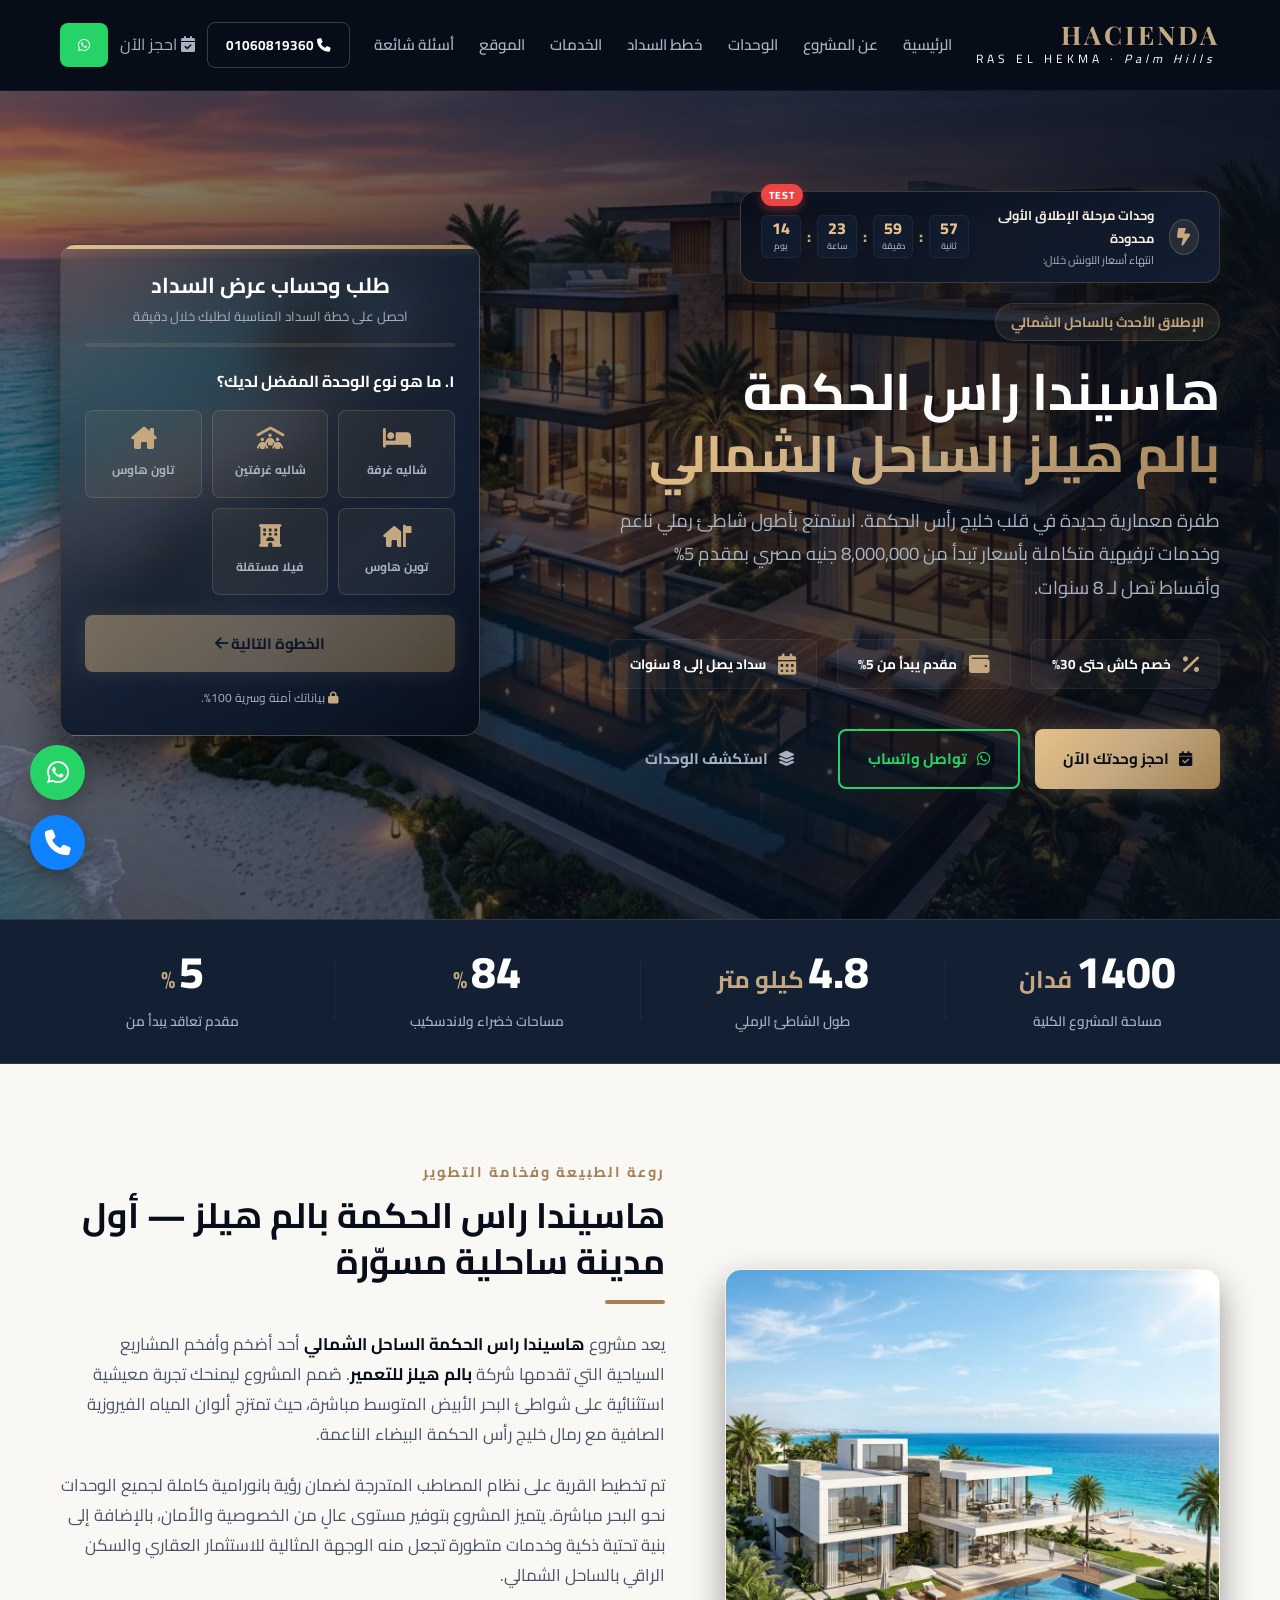
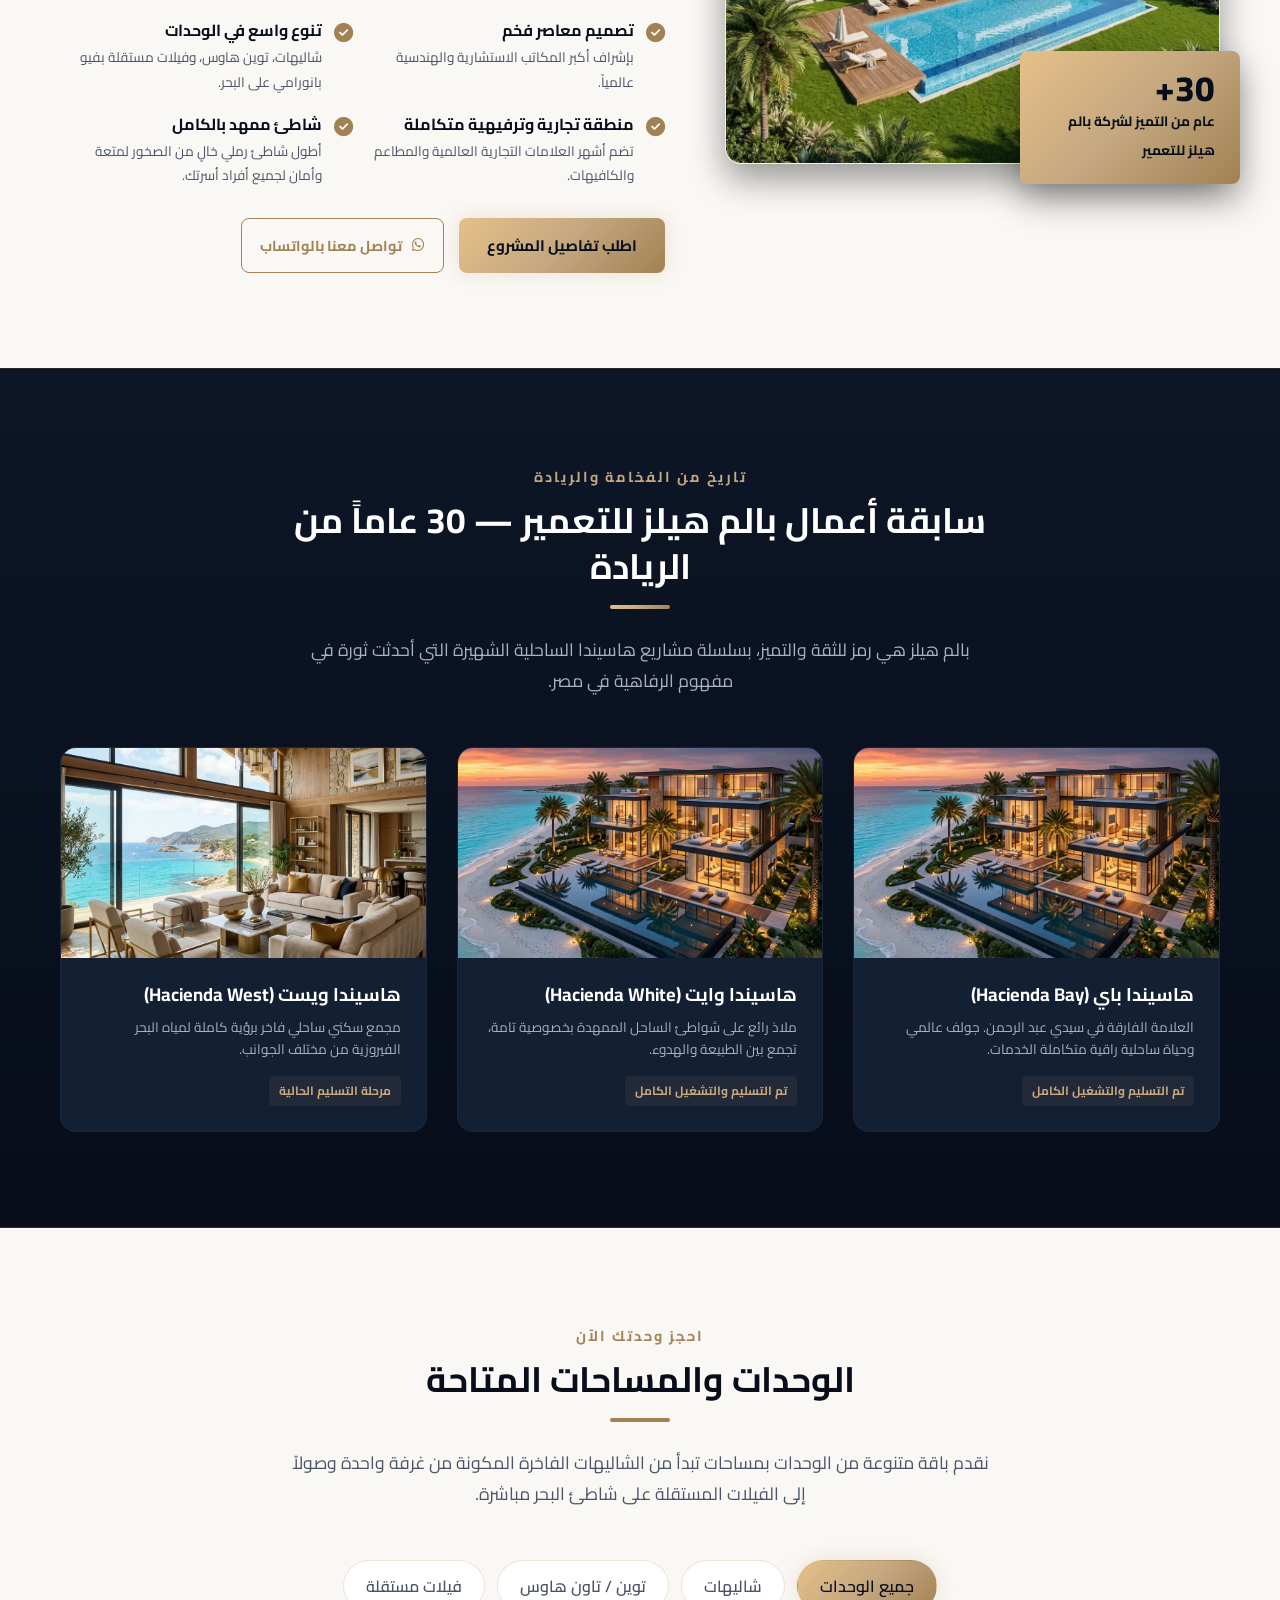
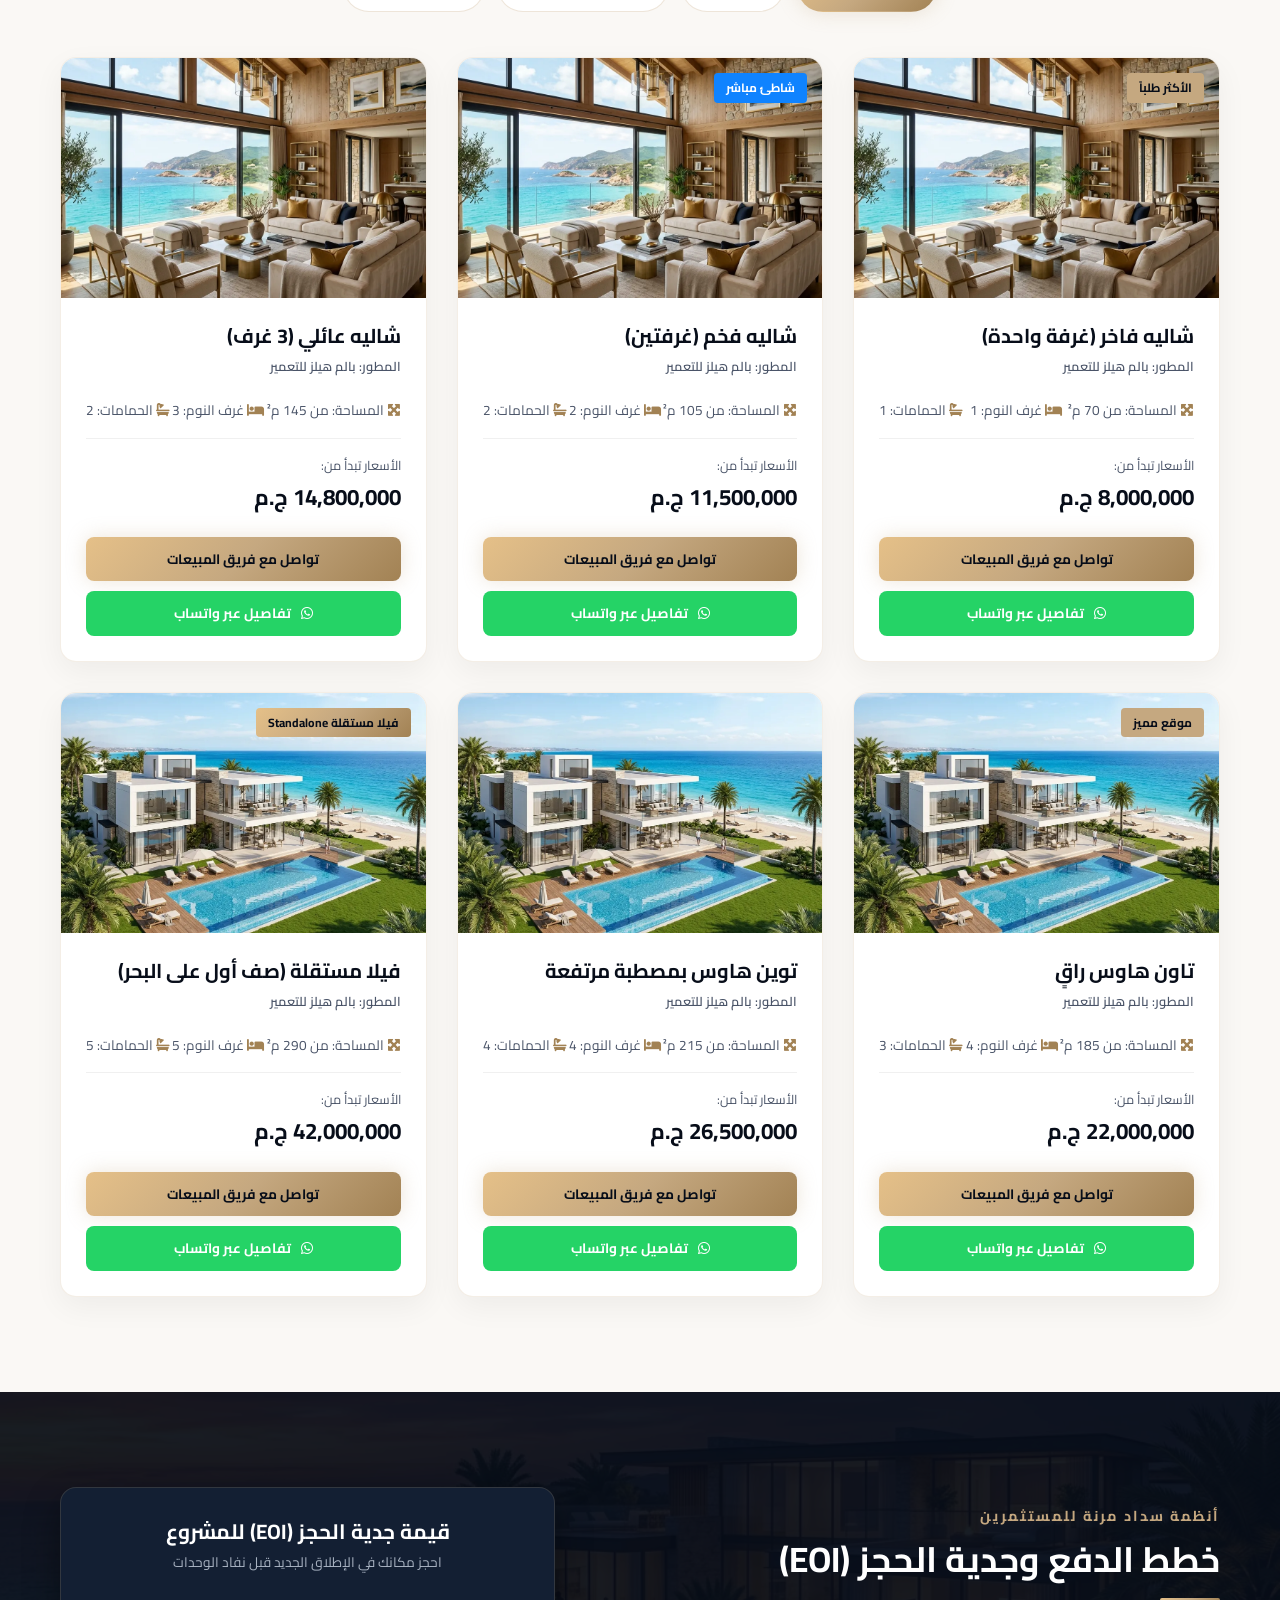
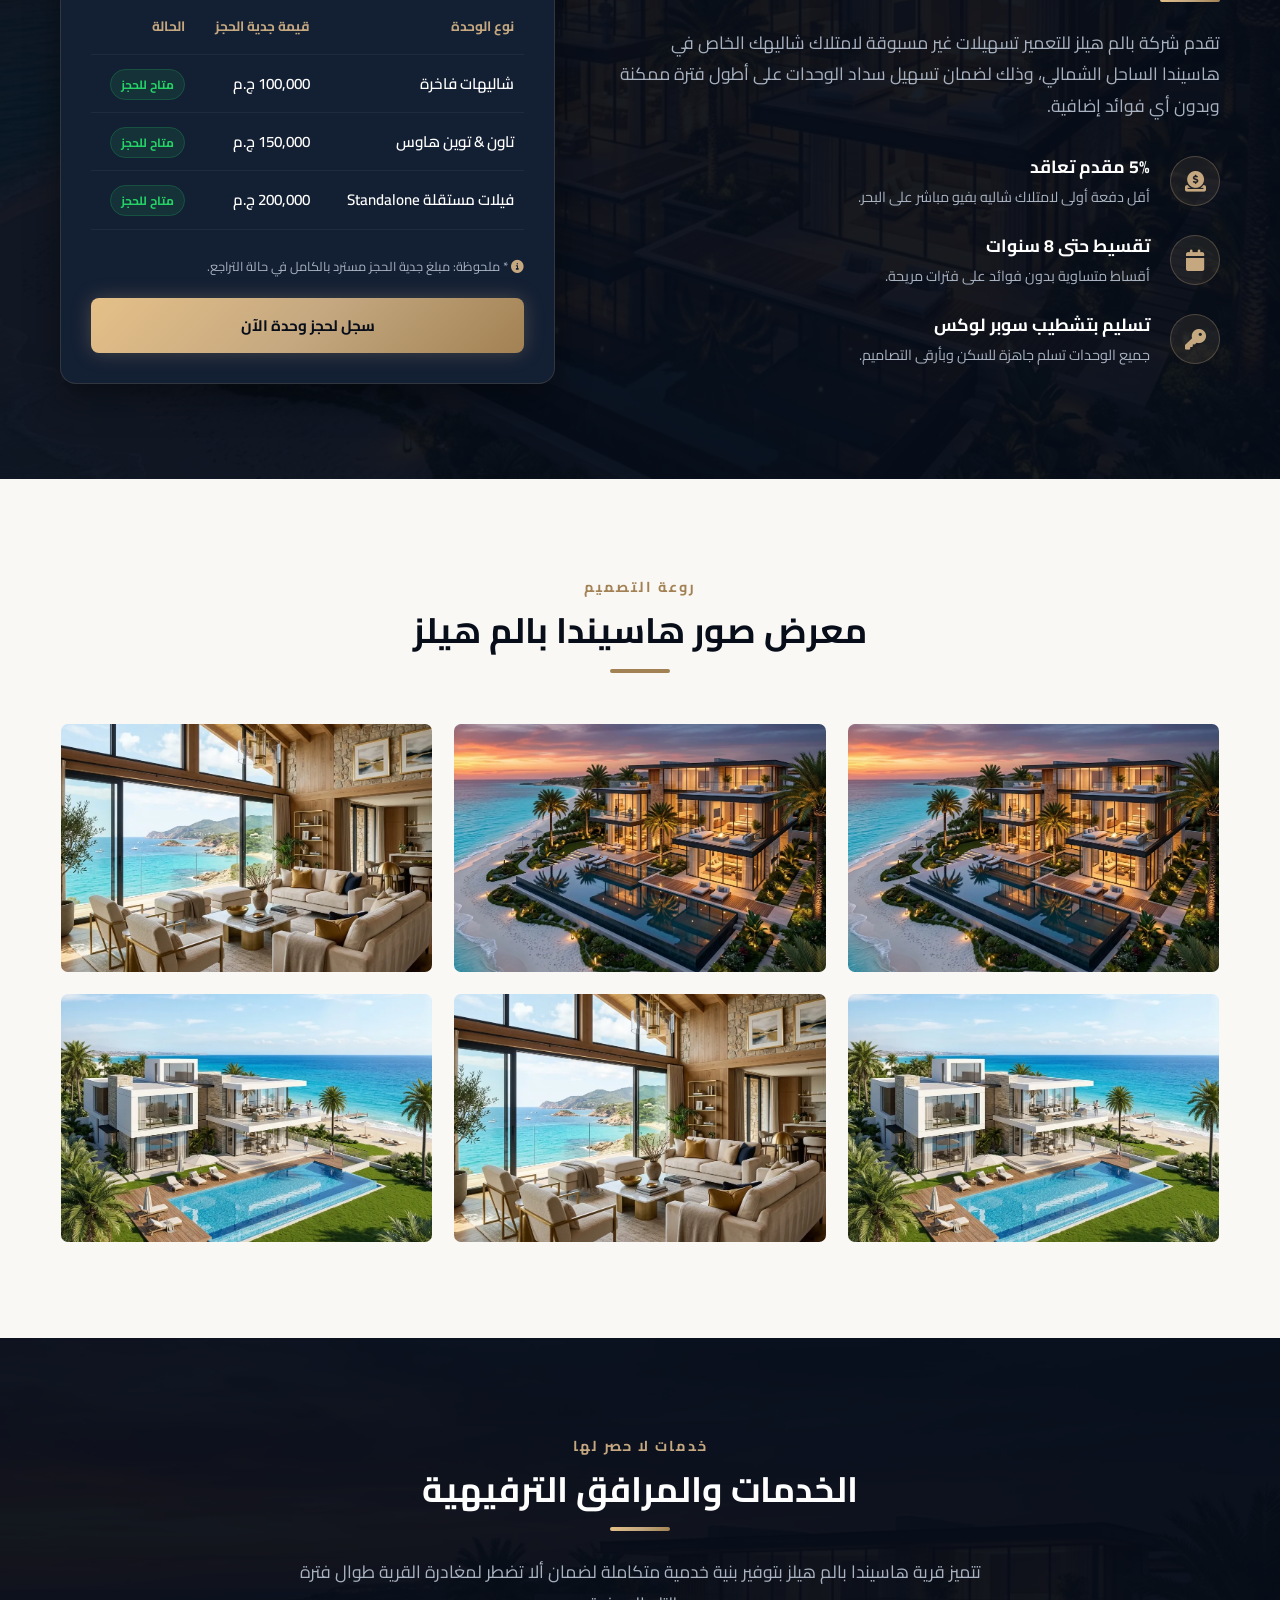
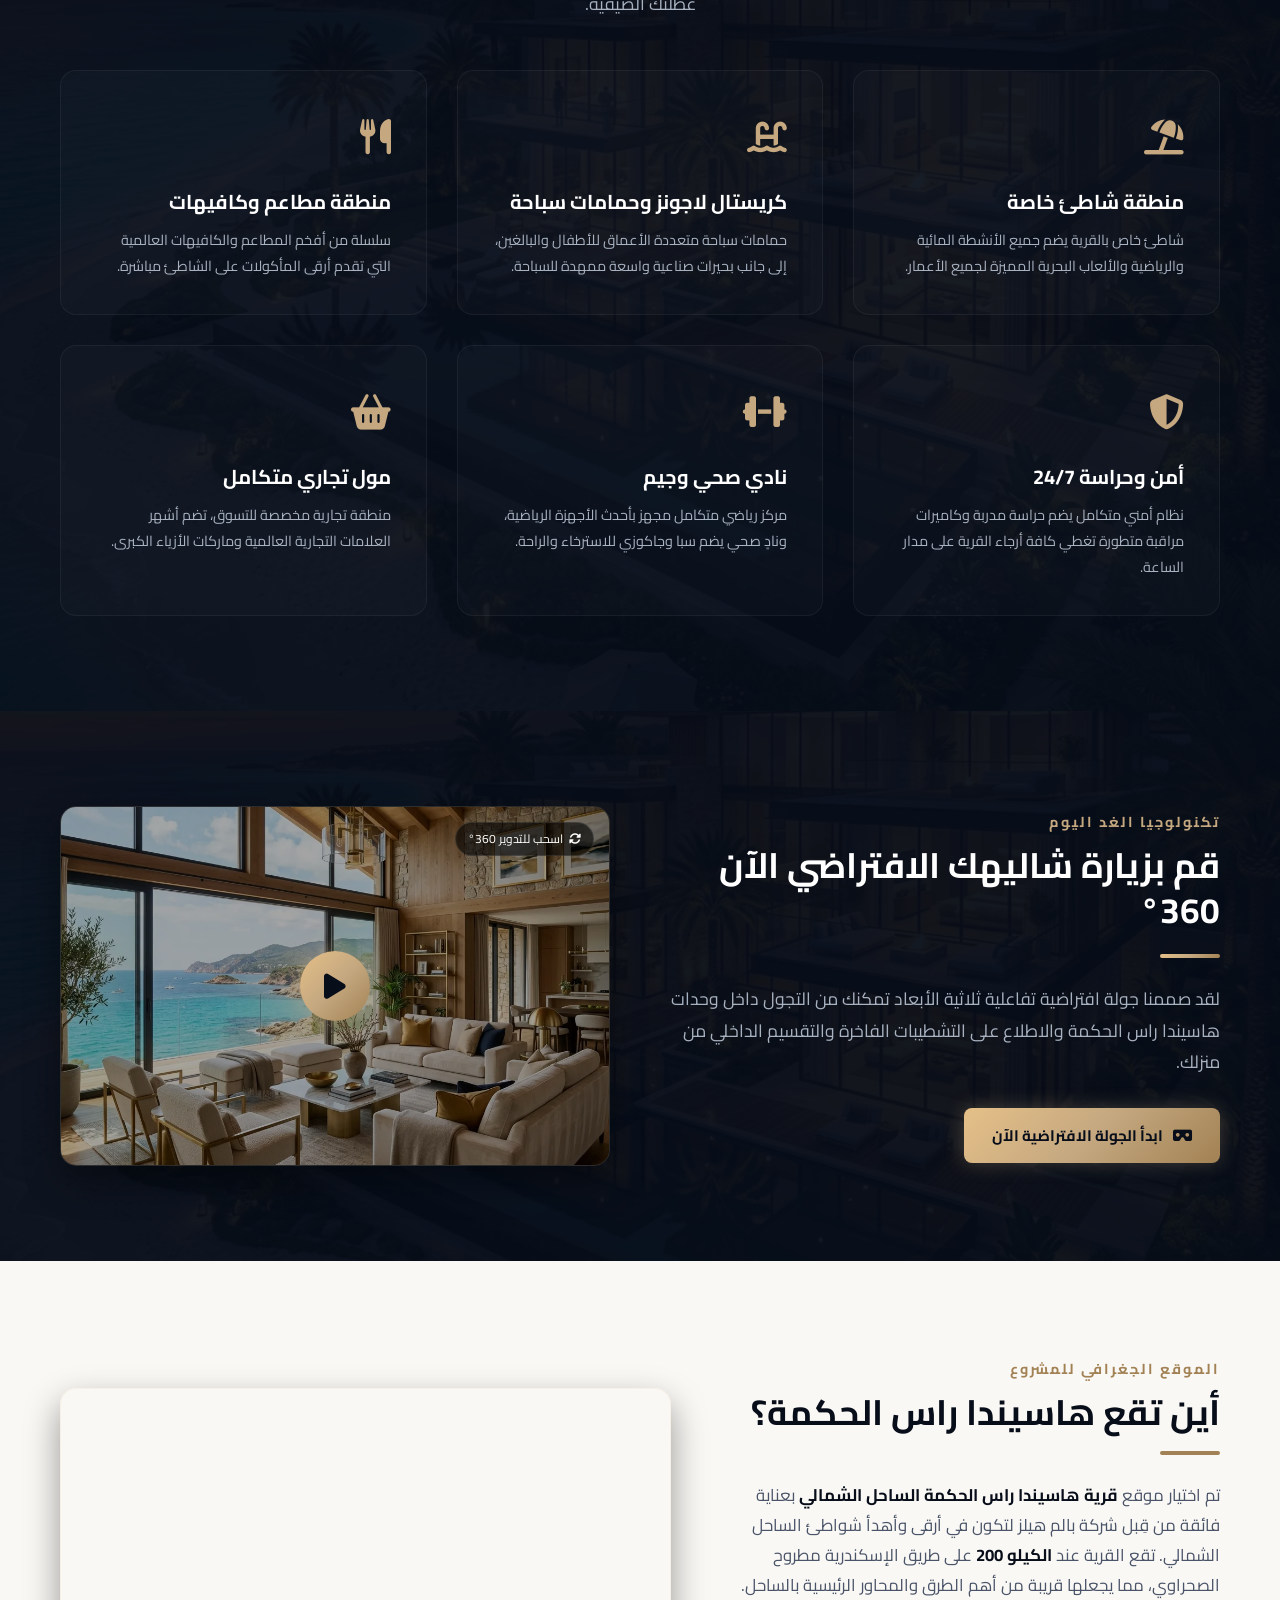
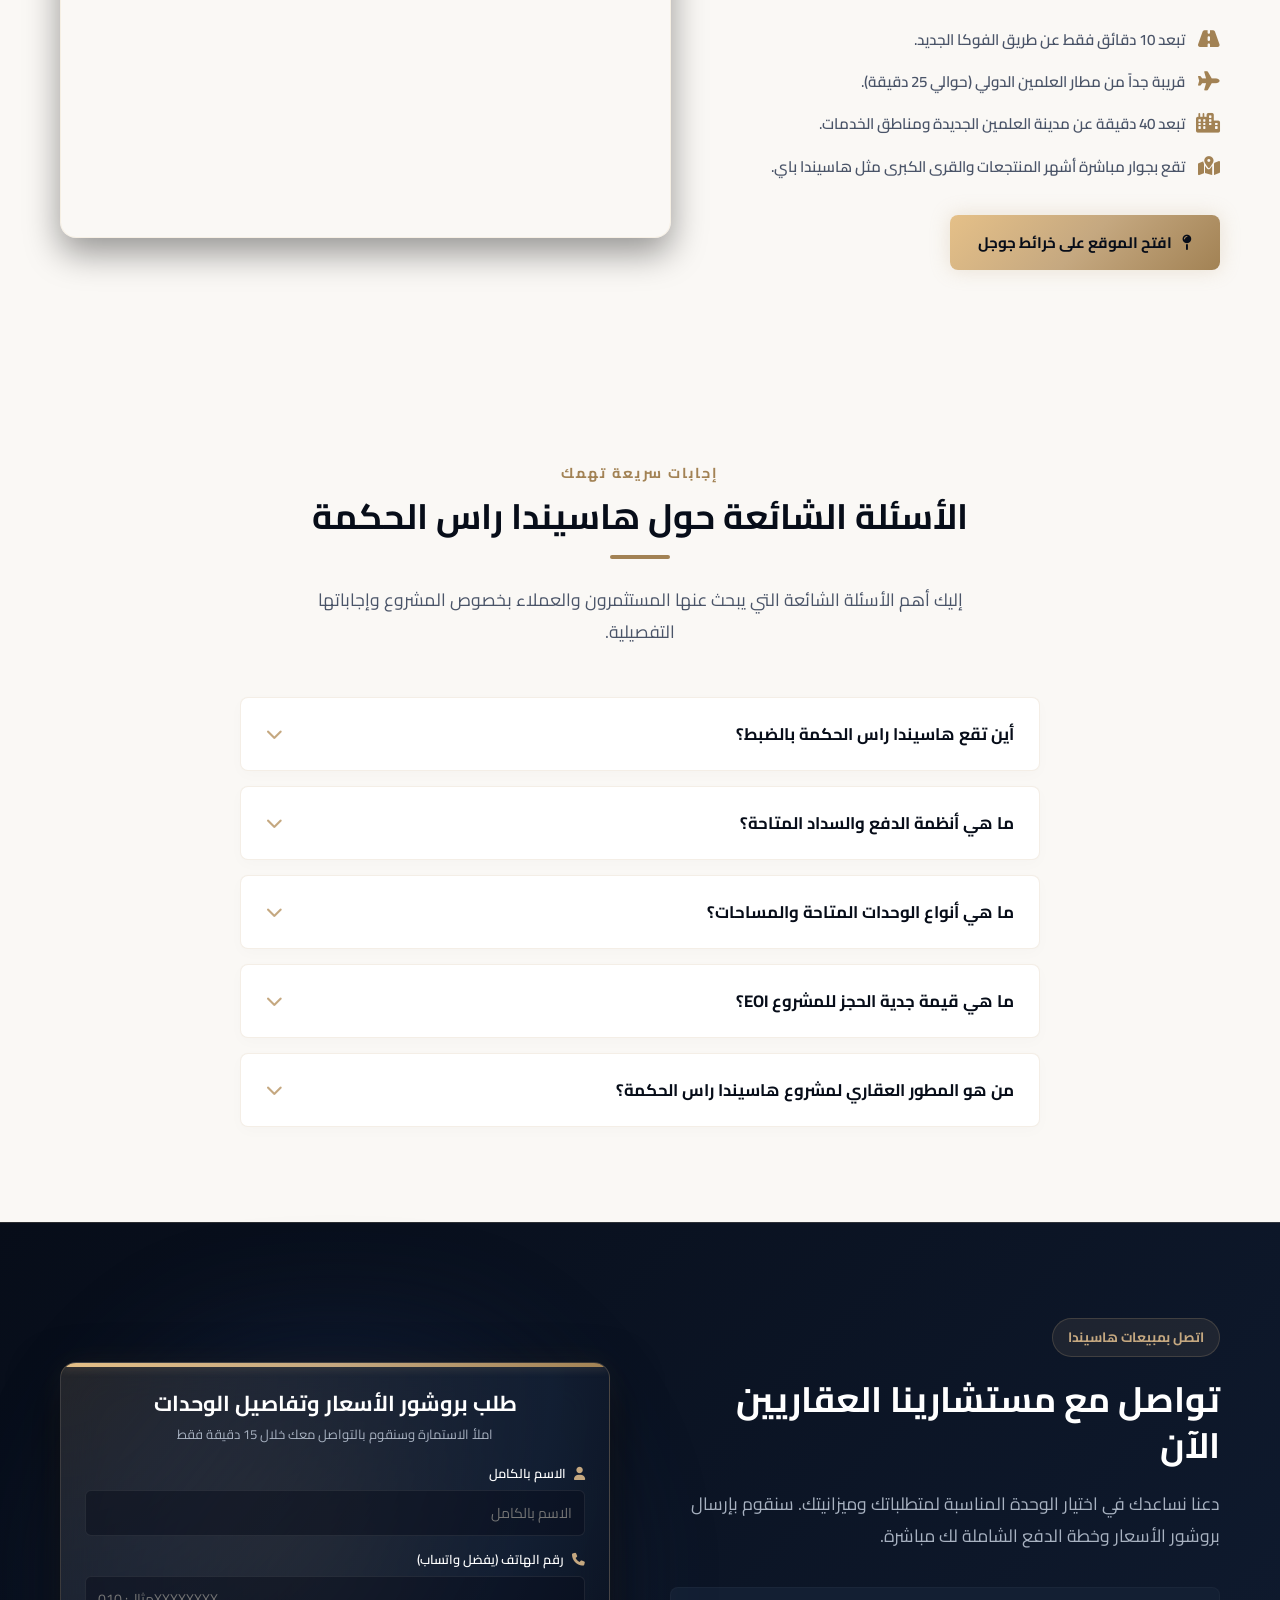
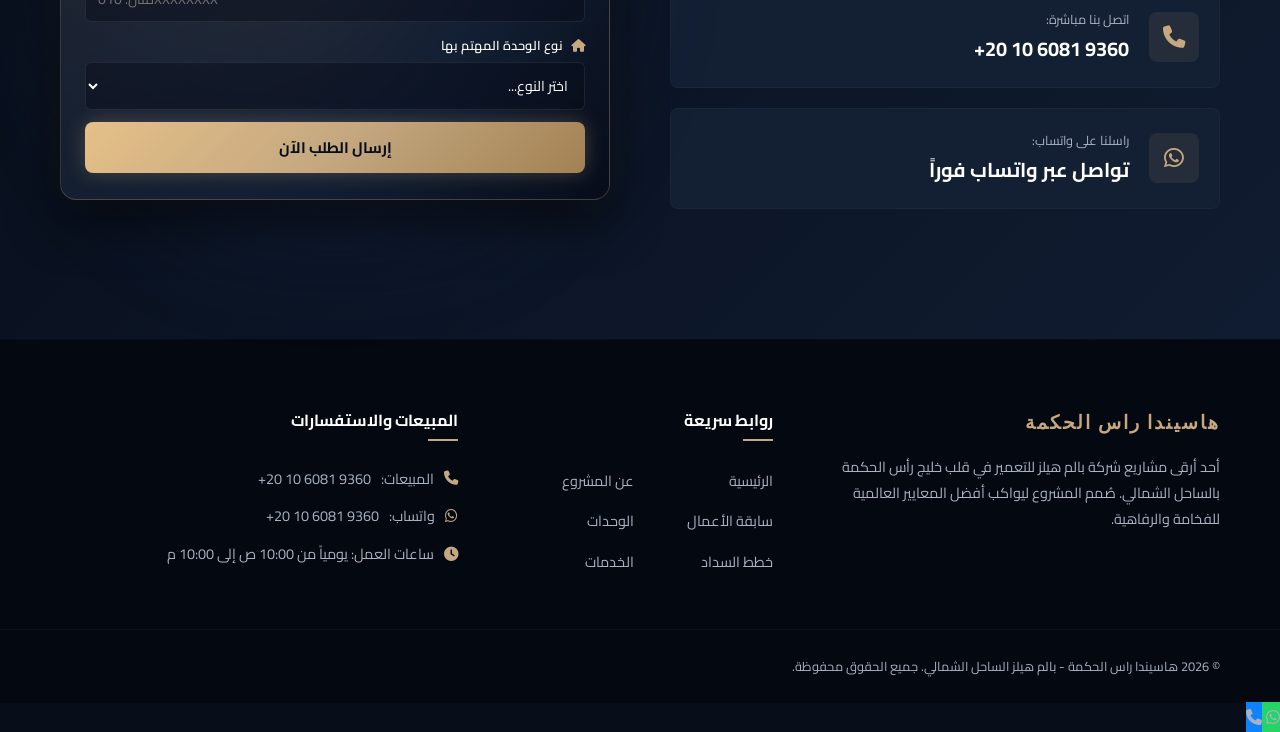
<file: index.html>
<!DOCTYPE html>
<html lang="ar" dir="rtl">
<head>
    <meta charset="UTF-8">
    <meta name="viewport" content="width=device-width, initial-scale=1.0">
    
    <!-- Title & SEO Meta Tags -->
    <title>هاسيندا راس الحكمة بالم هيلز | أسعار 2026 وخطة سداد مقدم 5% تقسيط 8 سنوات — الساحل الشمالي الكيلو 238</title>
    <meta name="description" content="احجز وحدتك في هاسيندا راس الحكمة بالم هيلز على الساحل الشمالي الكيلو 238 — شاليهات وفيلات بأسعار تبدأ من 8 مليون جنيه | مقدم 5% فقط | تقسيط حتى 8 سنوات بدون فوائد | تشطيب سوبر لوكس | 4.8 كم شاطئ رملي. سجل الآن لتحصل على البروشور والأسعار الحصرية مجاناً.">
    <meta name="keywords" content="هاسيندا راس الحكمة, هاسيندا بالم هيلز, Hacienda Ras El Hekma, Palm Hills, راس الحكمة بالم هيلز, اسعار هاسيندا راس الحكمة 2026, شاليهات الساحل الشمالي, فيلات بالم هيلز, Hacienda Palm Hills, الكيلو 238 الساحل الشمالي, شاليه للبيع الساحل الشمالي 2026, بالم هيلز رأس الحكمة, مقدم 5% تقسيط 8 سنوات">
    <meta name="robots" content="index, follow">
    <meta name="author" content="بالم هيلز للتعمير — Palm Hills Developments">
    <meta name="geo.region" content="EG">
    <meta name="geo.placename" content="راس الحكمة، الساحل الشمالي، مصر">
    <link rel="canonical" href="https://yourdomain.com">
    
    <!-- Open Graph / Facebook -->
    <meta property="og:type" content="website">
    <meta property="og:url" content="https://yourdomain.com">
    <meta property="og:title" content="هاسيندا راس الحكمة بالم هيلز | أسعار 2026 — مقدم 5% وتقسيط 8 سنوات">
    <meta property="og:description" content="هاسيندا راس الحكمة — 1400 فدان، 4.8 كم شاطئ، تشطيب كامل. مقدم 5% وتقسيط حتى 8 سنوات. سجل الآن للحصول على أفضل الأسعار والوحدات المتاحة.">
    <meta property="og:image" content="images/og-share.webp">
    <meta property="og:locale" content="ar_EG">
    <meta property="og:site_name" content="هاسيندا راس الحكمة — Palm Hills">
 
    <!-- Twitter -->
    <meta property="twitter:card" content="summary_large_image">
    <meta property="twitter:url" content="https://yourdomain.com">
    <meta property="twitter:title" content="هاسيندا راس الحكمة بالم هيلز | أسعار 2026">
    <meta property="twitter:description" content="هاسيندا راس الحكمة — 1400 فدان، 4.8 كم شاطئ، مقدم 5% وتقسيط حتى 8 سنوات. سجل الآن.">    
    <meta property="twitter:image" content="images/og-share.webp">
 
    <!-- Preload Critical Resources -->
    <link rel="preload" href="images/hero-bg.webp" as="image" type="image/webp" fetchpriority="high">
    <link rel="preload" href="css/style.min.css" as="style">

    <!-- Stylesheets -->
    <link rel="stylesheet" href="css/style.min.css">

    <!-- Fonts: preconnect then async load -->
    <link rel="preconnect" href="https://fonts.googleapis.com">
    <link rel="preconnect" href="https://fonts.gstatic.com" crossorigin>
    <link rel="preload" href="https://fonts.googleapis.com/css2?family=Cairo:wght@300;400;600;700;800&family=Playfair+Display:ital,wght@0,600;0,700;1,500&display=swap" as="style" onload="this.onload=null;this.rel='stylesheet'">
    <noscript><link href="https://fonts.googleapis.com/css2?family=Cairo:wght@300;400;600;700;800&family=Playfair+Display:ital,wght@0,600;0,700;1,500&display=swap" rel="stylesheet"></noscript>

    <!-- FontAwesome: async load (non-render-blocking) -->
    <link rel="preload" href="https://cdnjs.cloudflare.com/ajax/libs/font-awesome/6.4.0/css/all.min.css" as="style" onload="this.onload=null;this.rel='stylesheet'">
    <noscript><link rel="stylesheet" href="https://cdnjs.cloudflare.com/ajax/libs/font-awesome/6.4.0/css/all.min.css"></noscript>
 
    <!-- Schema.org — RealEstateListing -->
    <script type="application/ld+json">
    {
      "@context": "https://schema.org",
      "@type": "RealEstateListing",
      "name": "هاسيندا راس الحكمة — بالم هيلز الساحل الشمالي",
      "description": "هاسيندا راس الحكمة من بالم هيلز — مشروع ساحلي فاخر 1400 فدان بشاطئ 4.8 كم على الكيلو 238 الساحل الشمالي. مقدم 5% وتقسيط حتى 8 سنوات.",
      "url": "https://yourdomain.com",
      "image": "images/hero-bg.webp",
      "offers": {
        "@type": "AggregateOffer",
        "priceCurrency": "EGP",
        "lowPrice": "8000000",
        "highPrice": "450000000",
        "offerCount": "6"
      },
      "provider": {
        "@type": "RealEstateAgent",
        "name": "بالم هيلز للتعمير — Palm Hills Developments",
        "logo": "images/logo.png",
        "telephone": "+201060819360",
        "url": "https://yourdomain.com"
      },
      "address": {
        "@type": "PostalAddress",
        "addressLocality": "راس الحكمة",
        "addressRegion": "الساحل الشمالي",
        "addressCountry": "EG"
      }
    }
    </script>
 
    <!-- Schema.org — LocalBusiness -->
    <script type="application/ld+json">
    {
      "@context": "https://schema.org",
      "@type": "LocalBusiness",
      "name": "هاسيندا راس الحكمة — وكيل بالم هيلز المعتمد",
      "description": "وكيل معتمد لمشروع هاسيندا راس الحكمة من بالم هيلز للتعمير. نقدم أفضل الأسعار والوحدات المتاحة في الساحل الشمالي.",
      "url": "https://yourdomain.com",
      "telephone": "+201060819360",
      "image": "images/hero-bg.webp",
      "priceRange": "EGP 8,000,000 — EGP 450,000,000",
      "openingHours": "Mo-Su 09:00-22:00",
      "address": {
        "@type": "PostalAddress",
        "addressLocality": "الساحل الشمالي",
        "addressCountry": "EG"
      },
      "sameAs": ["https://yourdomain.com"]
    }
    </script>
    
    <!-- FAQ Schema -->
    <script type="application/ld+json">
    {
      "@context": "https://schema.org",
      "@type": "FAQPage",
      "mainEntity": [
        {
          "@type": "Question",
          "name": "أين تقع قرية هاسيندا راس الحكمة؟",
          "acceptedAnswer": {
            "@type": "Answer",
            "text": "تقع هاسيندا راس الحكمة في منطقة خليج رأس الحكمة بالساحل الشمالي، تحديداً عند الكيلو 200 على طريق الإسكندرية مطروح، وتتميز بقربها من طريق الفوكا الجديد ومطار العلمين."
          }
        },
        {
          "@type": "Question",
          "name": "ما هي أنظمة الدفع والسداد في هاسيندا راس الحكمة؟",
          "acceptedAnswer": {
            "@type": "Answer",
            "text": "تبدأ أنظمة السداد بمقدم 5% فقط دفعة تعاقد، تليها 5% بعد 3 شهور، وباقي المبلغ يتم تقسيطه على أقساط متساوية تصل إلى 8 سنوات بدون فوائد."
          }
        },
        {
          "@type": "Question",
          "name": "ما هي أنواع الوحدات المتاحة في المشروع؟",
          "acceptedAnswer": {
            "@type": "Answer",
            "text": "تتنوع الوحدات في هاسيندا راس الحكمة لتشمل شاليهات فاخرة، فلل مستقلة، توين هاوس، وتاون هاوس، بمساحات تبدأ من 70 متر مربع وتصل إلى 400 متر مربع."
          }
        }
      ]
    }
    </script>
</head>
<body>

    <!-- Scroll Progress Bar -->
    <div class="scroll-progress-container" id="scrollProgressContainer">
        <div class="scroll-progress-bar" id="scrollProgressBar"></div>
    </div>

    <!-- 0. Premium Preloader Screen -->
    <div class="preloader" id="preloader">
        <div class="preloader-content">
            <div class="preloader-logo">HACIENDA</div>
            <div class="preloader-sub">RAS EL HEKMA</div>
            <div class="preloader-bar"><div class="preloader-progress" id="preloaderProgress"></div></div>
        </div>
    </div>



    <!-- Navigation / Header -->
    <header class="main-header" id="mainHeader">
        <div class="container header-container">
            <div class="logo">
                <a href="#">
                    <span class="logo-accent">HACIENDA</span>
                    <span class="logo-sub">RAS EL HEKMA &middot; <em>Palm Hills</em></span>
                </a>
            </div>
            
            <nav class="main-nav" id="mainNav">
                <ul>
                    <li><a href="#hero">الرئيسية</a></li>
                    <li><a href="#about">عن المشروع</a></li>
                    <li><a href="#units">الوحدات</a></li>
                    <li><a href="#payment">خطط السداد</a></li>
                    <li><a href="#facilities">الخدمات</a></li>
                    <li><a href="#location">الموقع</a></li>
                    <li><a href="#faq">أسئلة شائعة</a></li>
                </ul>
            </nav>
            
            <div class="header-ctas">
                <a href="tel:+201060819360" class="header-phone-btn">
                    <i class="fa-solid fa-phone"></i>
                    <span class="header-phone-number">01060819360</span>
                </a>
                <a href="#contact" class="header-book-btn">
                    <i class="fa-solid fa-calendar-check"></i> احجز الآن
                </a>
                <a href="https://wa.me/201060819360?text=مهتم%20بمعلومات%20هاسيندا%20راس%20الحكمة" target="_blank" class="header-whatsapp-btn">
                    <i class="fa-brands fa-whatsapp"></i>
                </a>
                <button class="hamburger-menu" id="hamburgerBtn" aria-label="فتح القائمة">
                    <span></span>
                    <span></span>
                    <span></span>
                </button>
            </div>
        </div>
    </header>

    <!-- 2. Hero Section (with Ken Burns Slideshow) -->
    <section class="hero-section" id="hero">
        <div class="hero-slides">
            <div class="hero-slide active" style="background-image: url('images/hero-bg.webp');"></div>
            <div class="hero-slide" style="background-image: url('images/about-img.webp');"></div>
            <div class="hero-slide" style="background-image: url('images/facilities-bg.webp');"></div>
        </div>
        <div class="hero-bg-overlay"></div>
        <div class="container hero-container">
            <div class="hero-content scroll-reveal">
                <!-- Urgency Bar TEST -->
                <div class="urgency-bar-v2" id="urgencyBar">
                    <span class="test-badge">TEST</span>
                    <div class="urgency-inner">
                        <div class="urgency-icon-wrap">
                            <i class="fa-solid fa-bolt-lightning"></i>
                        </div>
                        <div class="urgency-text-wrap">
                            <span class="urgency-label">وحدات مرحلة الإطلاق الأولى محدودة</span>
                            <span class="urgency-sub">انتهاء أسعار اللونش خلال:</span>
                        </div>
                        <div class="urgency-countdown" id="urgencyCountdown">
                            <div class="countdown-block">
                                <span class="countdown-num" id="cdDays">03</span>
                                <span class="countdown-lbl">يوم</span>
                            </div>
                            <span class="countdown-sep">:</span>
                            <div class="countdown-block">
                                <span class="countdown-num" id="cdHours">17</span>
                                <span class="countdown-lbl">ساعة</span>
                            </div>
                            <span class="countdown-sep">:</span>
                            <div class="countdown-block">
                                <span class="countdown-num" id="cdMinutes">59</span>
                                <span class="countdown-lbl">دقيقة</span>
                            </div>
                            <span class="countdown-sep">:</span>
                            <div class="countdown-block">
                                <span class="countdown-num" id="cdSeconds">45</span>
                                <span class="countdown-lbl">ثانية</span>
                            </div>
                        </div>
                    </div>
                </div>
                <span class="hero-tagline">الإطلاق الأحدث بالساحل الشمالي</span>
                <h1 class="hero-title">هاسيندا راس الحكمة <br><span class="highlight">بالم هيلز الساحل الشمالي</span></h1>
                <p class="hero-description">طفرة معمارية جديدة في قلب خليج رأس الحكمة. استمتع بأطول شاطئ رملي ناعم وخدمات ترفيهية متكاملة بأسعار تبدأ من 8,000,000 جنيه مصري بمقدم 5% وأقساط تصل لـ 8 سنوات.</p>
                
                <div class="hero-badges">
                    <div class="hero-badge-card">
                        <i class="fa-solid fa-percent"></i>
                        <span>خصم كاش حتى 30%</span>
                    </div>
                    <div class="hero-badge-card">
                        <i class="fa-solid fa-wallet"></i>
                        <span>مقدم يبدأ من 5%</span>
                    </div>
                    <div class="hero-badge-card">
                        <i class="fa-solid fa-calendar-days"></i>
                        <span>سداد يصل إلى 8 سنوات</span>
                    </div>
                </div>

                <div class="hero-actions">
                    <a href="#contact" class="btn btn-primary btn-pulse">
                        <i class="fa-solid fa-calendar-check"></i> احجز وحدتك الآن
                    </a>
                    <a href="https://wa.me/201060819360?text=اريد%20بروشور%20اسعار%20هاسيندا%20راس%20الحكمة" target="_blank" class="btn btn-outline-whatsapp">
                        <i class="fa-brands fa-whatsapp"></i> تواصل واتساب
                    </a>
                    <a href="#units" class="btn btn-ghost">
                        <i class="fa-solid fa-layer-group"></i> استكشف الوحدات
                    </a>
                </div>
            </div>
            
            <!-- Sleek Multi-Step Form inside Hero -->
            <div class="hero-form-wrapper scroll-reveal">
                <div class="hero-form-card" id="multistepFormCard">
                    <div class="form-header">
                        <h3>طلب وحساب عرض السداد</h3>
                        <p>احصل على خطة السداد المناسبة لطلبك خلال دقيقة</p>
                    </div>

                    <!-- Progress Bar -->
                    <div class="form-progress">
                        <div class="progress-bar-inner" id="formProgress"></div>
                    </div>
                    
                    <form class="lead-form" id="heroLeadForm">

                        <!-- Step 1: Unit Preference -->
                        <div class="form-step active" data-step="1">
                            <h4 class="step-title">١. ما هو نوع الوحدة المفضل لديك؟</h4>
                            <div class="unit-type-grid">
                                <button type="button" class="type-btn" data-value="شاليه غرفة واحدة">
                                    <i class="fa-solid fa-bed"></i>
                                    <span>شاليه غرفة</span>
                                </button>
                                <button type="button" class="type-btn" data-value="شاليه غرفتين">
                                    <i class="fa-solid fa-people-roof"></i>
                                    <span>شاليه غرفتين</span>
                                </button>
                                <button type="button" class="type-btn" data-value="تاون هاوس">
                                    <i class="fa-solid fa-house-chimney"></i>
                                    <span>تاون هاوس</span>
                                </button>
                                <button type="button" class="type-btn" data-value="توين هاوس">
                                    <i class="fa-solid fa-house-flag"></i>
                                    <span>توين هاوس</span>
                                </button>
                                <button type="button" class="type-btn" data-value="فيلا مستقلة">
                                    <i class="fa-solid fa-hotel"></i>
                                    <span>فيلا مستقلة</span>
                                </button>
                            </div>
                            <button type="button" class="btn btn-primary btn-block next-step" disabled>الخطوة التالية <i class="fa-solid fa-arrow-left"></i></button>
                        </div>

                        <!-- Step 2: Payment Plan Preference -->
                        <div class="form-step" data-step="2">
                            <h4 class="step-title">٢. ما هي خطة الدفع والسداد المناسبة لك؟</h4>
                            <div class="select-plan-group">
                                <button type="button" class="plan-btn" data-value="بمقدم 5% وأقساط 8 سنوات">مقدم 5% وأقساط متساوية على 8 سنوات</button>
                                <button type="button" class="plan-btn" data-value="كاش بخصم يصل إلى 30%">شراء كاش مع الاستفادة بخصم يصل إلى 30%</button>
                            </div>
                            <div class="step-actions">
                                <button type="button" class="btn btn-outline prev-step"><i class="fa-solid fa-arrow-right"></i> رجوع</button>
                                <button type="button" class="btn btn-primary next-step" disabled>الخطوة التالية <i class="fa-solid fa-arrow-left"></i></button>
                            </div>
                        </div>

                        <!-- Step 3: Contact details -->
                        <div class="form-step" data-step="3">
                            <h4 class="step-title">٣. أين نرسل لك الأسعار وبروشور التفاصيل؟</h4>
                            <div class="form-group">
                                <label for="hero-name"><i class="fa-solid fa-user"></i> الاسم بالكامل</label>
                                <input type="text" id="hero-name" name="name" placeholder="مثال: محمد أحمد" required>
                            </div>
                            
                            <div class="form-group">
                                <label for="hero-phone"><i class="fa-solid fa-phone"></i> رقم الهاتف (يفضل واتساب)</label>
                                <input type="tel" id="hero-phone" name="phone" placeholder="مثال: 010XXXXXXXX" required>
                            </div>

                            
                            
                            <!-- Hidden inputs to submit selection from previous steps -->
                            <input type="hidden" name="unit_preference" id="hidden-unit-pref">
                            <input type="hidden" name="payment_preference" id="hidden-payment-pref">

                            <div class="step-actions">
                                <button type="button" class="btn btn-outline prev-step"><i class="fa-solid fa-arrow-right"></i> رجوع</button>
                                <button type="submit" class="btn btn-submit">تنزيل البروشور والأسعار</button>
                            </div>
                        </div>
                    </form>
                    
                    <div class="form-footer">
                        <p><i class="fa-solid fa-lock"></i> بياناتك آمنة وسرية 100%.</p>
                    </div>
                </div>
            </div>
        </div>
    </section>

    <!-- 3. Trust Stats Bar -->
    <section class="trust-stats-bar">
        <div class="container stats-container">
            <div class="stat-item">
                <span class="stat-number" data-target="1400">0</span>
                <span class="stat-unit">فدان</span>
                <span class="stat-label">مساحة المشروع الكلية</span>
            </div>
            <div class="divider"></div>
            <div class="stat-item">
                <span class="stat-number" data-target="4.8">0</span>
                <span class="stat-unit">كيلو متر</span>
                <span class="stat-label">طول الشاطئ الرملي</span>
            </div>
            <div class="divider"></div>
            <div class="stat-item">
                <span class="stat-number" data-target="84">0</span>
                <span class="stat-unit">%</span>
                <span class="stat-label">مساحات خضراء ولاندسكيب</span>
            </div>
            <div class="divider"></div>
            <div class="stat-item">
                <span class="stat-number" data-target="5">0</span>
                <span class="stat-unit">%</span>
                <span class="stat-label">مقدم تعاقد يبدأ من</span>
            </div>
        </div>
    </section>

    <!-- 4. About Section (SEO Rich Text) -->
    <section class="about-section section-light" id="about">
        <div class="container about-container">
            <div class="about-image-wrapper scroll-reveal">
                <img src="images/about-img.webp" alt="هاسيندا راس الحكمة الساحل الشمالي - شركة بالم هيلز" class="about-img main-about-img" width="600" height="400" loading="lazy">
                <div class="experience-card">
                    <span class="exp-number">30+</span>
                    <span class="exp-text">عام من التميز لشركة بالم هيلز للتعمير</span>
                </div>
            </div>
            
            <div class="about-content scroll-reveal">
                <span class="section-subtitle">روعة الطبيعة وفخامة التطوير</span>
                <h2 class="section-title">هاسيندا راس الحكمة بالم هيلز &mdash; أول مدينة ساحلية مسوّرة</h2>
                <div class="accent-line"></div>
                
                <p class="about-text">
                    يعد مشروع <strong>هاسيندا راس الحكمة الساحل الشمالي</strong> أحد أضخم وأفخم المشاريع السياحية التي تقدمها شركة <strong>بالم هيلز للتعمير</strong>. صُمم المشروع ليمنحك تجربة معيشية استثنائية على شواطئ البحر الأبيض المتوسط مباشرة، حيث تمتزج ألوان المياه الفيروزية الصافية مع رمال خليج رأس الحكمة البيضاء الناعمة.
                </p>
                <p class="about-text">
                    تم تخطيط القرية على نظام المصاطب المتدرجة لضمان رؤية بانورامية كاملة لجميع الوحدات نحو البحر مباشرة. يتميز المشروع بتوفير مستوى عالٍ من الخصوصية والأمان، بالإضافة إلى بنية تحتية ذكية وخدمات متطورة تجعل منه الوجهة المثالية للاستثمار العقاري والسكن الراقي بالساحل الشمالي.
                </p>

                <div class="features-list-grid">
                    <div class="feature-list-item">
                        <i class="fa-solid fa-circle-check"></i>
                        <div>
                            <h4>تصميم معاصر فخم</h4>
                            <p>بإشراف أكبر المكاتب الاستشارية والهندسية عالمياً.</p>
                        </div>
                    </div>
                    <div class="feature-list-item">
                        <i class="fa-solid fa-circle-check"></i>
                        <div>
                            <h4>تنوع واسع في الوحدات</h4>
                            <p>شاليهات، توين هاوس، وفيلات مستقلة بفيو بانورامي على البحر.</p>
                        </div>
                    </div>
                    <div class="feature-list-item">
                        <i class="fa-solid fa-circle-check"></i>
                        <div>
                            <h4>منطقة تجارية وترفيهية متكاملة</h4>
                            <p>تضم أشهر العلامات التجارية العالمية والمطاعم والكافيهات.</p>
                        </div>
                    </div>
                    <div class="feature-list-item">
                        <i class="fa-solid fa-circle-check"></i>
                        <div>
                            <h4>شاطئ ممهد بالكامل</h4>
                            <p>أطول شاطئ رملي خالٍ من الصخور لمتعة وأمان لجميع أفراد أسرتك.</p>
                        </div>
                    </div>
                </div>
                
                <div class="about-cta-row">
                    <a href="#contact" class="btn btn-primary">اطلب تفاصيل المشروع</a>
                    <a href="https://wa.me/201060819360?text=استفسار%20عن%20موقع%20وتفاصيل%20هاسيندا%20رأس%20الحكمة" class="btn btn-outline"><i class="fa-brands fa-whatsapp"></i> تواصل معنا بالواتساب</a>
                </div>
            </div>
        </div>
    </section>

    <!-- 4.5. Palm Hills Legacy Section (Developer Social Proof) -->
    <section class="legacy-section" id="legacy">
        <div class="container">
            <div class="section-header-center scroll-reveal">
                <span class="section-subtitle">تاريخ من الفخامة والريادة</span>
                <h2 class="section-title">سابقة أعمال بالم هيلز للتعمير &mdash; 30 عاماً من الريادة</h2>
                <div class="accent-line center"></div>
                <p class="section-desc-center">بالم هيلز هي رمز للثقة والتميز، بسلسلة مشاريع هاسيندا الساحلية الشهيرة التي أحدثت ثورة في مفهوم الرفاهية في مصر.</p>
            </div>
            
            <div class="legacy-grid scroll-reveal">
                <!-- Legacy project 1 -->
                <div class="legacy-card">
                    <div class="legacy-img-wrapper">
                        <img src="images/gallery-1.webp" alt="هاسيندا باي الساحل الشمالي" class="legacy-img" width="600" height="400" loading="lazy">
                    </div>
                    <div class="legacy-info">
                        <h3>هاسيندا باي (Hacienda Bay)</h3>
                        <p>العلامة الفارقة في سيدي عبد الرحمن. جولف عالمي وحياة ساحلية راقية متكاملة الخدمات.</p>
                        <span class="legacy-year">تم التسليم والتشغيل الكامل</span>
                    </div>
                </div>
                
                <!-- Legacy project 2 -->
                <div class="legacy-card">
                    <div class="legacy-img-wrapper">
                        <img src="images/gallery-2.webp" alt="هاسيندا وايت الساحل" class="legacy-img" width="600" height="400" loading="lazy">
                    </div>
                    <div class="legacy-info">
                        <h3>هاسيندا وايت (Hacienda White)</h3>
                        <p>ملاذ رائع على شواطئ الساحل الممهدة بخصوصية تامة، تجمع بين الطبيعة والهدوء.</p>
                        <span class="legacy-year">تم التسليم والتشغيل الكامل</span>
                    </div>
                </div>

                <!-- Legacy project 3 -->
                <div class="legacy-card">
                    <div class="legacy-img-wrapper">
                        <img src="images/gallery-3.webp" alt="هاسيندا ويست الساحل الشمالي" class="legacy-img" width="600" height="400" loading="lazy">
                    </div>
                    <div class="legacy-info">
                        <h3>هاسيندا ويست (Hacienda West)</h3>
                        <p>مجمع سكني ساحلي فاخر برؤية كاملة لمياه البحر الفيروزية من مختلف الجوانب.</p>
                        <span class="legacy-year">مرحلة التسليم الحالية</span>
                    </div>
                </div>
            </div>
        </div>
    </section>

    <!-- 5. Filterable Units Section -->
    <section class="units-section section-light" id="units">
        <div class="container">
            <div class="section-header-center scroll-reveal">
                <span class="section-subtitle">احجز وحدتك الآن</span>
                <h2 class="section-title">الوحدات والمساحات المتاحة</h2>
                <div class="accent-line center"></div>
                <p class="section-desc-center">نقدم باقة متنوعة من الوحدات بمساحات تبدأ من الشاليهات الفاخرة المكونة من غرفة واحدة وصولاً إلى الفيلات المستقلة على شاطئ البحر مباشرة.</p>
            </div>

            <!-- Filters -->
            <div class="units-filter-tabs scroll-reveal">
                <button class="filter-tab active" data-filter="all">جميع الوحدات</button>
                <button class="filter-tab" data-filter="chalet">شاليهات</button>
                <button class="filter-tab" data-filter="twin">توين / تاون هاوس</button>
                <button class="filter-tab" data-filter="villa">فيلات مستقلة</button>
            </div>

            <!-- Units Grid -->
            <div class="units-grid scroll-reveal" id="unitsGrid">
                
                <!-- Unit Card 1 (Chalet) -->
                <div class="unit-card" data-category="chalet">
                    <div class="unit-img-wrapper">
                        <img src="images/unit-chalet-1.webp" alt="شاليه غرفة واحدة هاسيندا راس الحكمة" class="unit-img" width="600" height="400" loading="lazy">
                        <span class="unit-badge">الأكثر طلباً</span>
                    </div>
                    <div class="unit-card-body">
                        <h3 class="unit-title">شاليه فاخر (غرفة واحدة)</h3>
                        <p class="unit-developer">المطور: بالم هيلز للتعمير</p>
                        <div class="unit-specs">
                            <span><i class="fa-solid fa-maximize"></i> المساحة: من 70 م²</span>
                            <span><i class="fa-solid fa-bed"></i> غرف النوم: 1</span>
                            <span><i class="fa-solid fa-bath"></i> الحمامات: 1</span>
                        </div>
                        <div class="unit-price-box">
                            <span class="price-label">الأسعار تبدأ من:</span>
                            <span class="price-value">8,000,000 ج.م</span>
                        </div>
                        <div class="unit-card-footer">
                            <a href="javascript:void(0)" class="btn btn-sm btn-primary btn-block open-reg-popup" data-unit="شاليه غرفة واحدة">تواصل مع فريق المبيعات</a>
                            <a href="https://wa.me/201060819360?text=تفاصيل%20شاليه%20غرفة%20واحدة%20هاسيندا%20راس%20الحكمة" target="_blank" class="btn btn-sm btn-whatsapp"><i class="fa-brands fa-whatsapp"></i> تفاصيل عبر واتساب</a>
                        </div>
                    </div>
                </div>

                <!-- Unit Card 2 (Chalet) -->
                <div class="unit-card" data-category="chalet">
                    <div class="unit-img-wrapper">
                        <img src="images/unit-chalet-2.webp" alt="شاليه غرفتين هاسيندا الساحل الشمالي" class="unit-img" width="600" height="400" loading="lazy">
                        <span class="unit-badge-secondary">شاطئ مباشر</span>
                    </div>
                    <div class="unit-card-body">
                        <h3 class="unit-title">شاليه فخم (غرفتين)</h3>
                        <p class="unit-developer">المطور: بالم هيلز للتعمير</p>
                        <div class="unit-specs">
                            <span><i class="fa-solid fa-maximize"></i> المساحة: من 105 م²</span>
                            <span><i class="fa-solid fa-bed"></i> غرف النوم: 2</span>
                            <span><i class="fa-solid fa-bath"></i> الحمامات: 2</span>
                        </div>
                        <div class="unit-price-box">
                            <span class="price-label">الأسعار تبدأ من:</span>
                            <span class="price-value">11,500,000 ج.م</span>
                        </div>
                        <div class="unit-card-footer">
                            <a href="javascript:void(0)" class="btn btn-sm btn-primary btn-block open-reg-popup" data-unit="شاليه غرفتين">تواصل مع فريق المبيعات</a>
                            <a href="https://wa.me/201060819360?text=تفاصيل%20شاليه%20غرفتين%20هاسيندا%20راس%20الحكمة" target="_blank" class="btn btn-sm btn-whatsapp"><i class="fa-brands fa-whatsapp"></i> تفاصيل عبر واتساب</a>
                        </div>
                    </div>
                </div>

                <!-- Unit Card 3 (Chalet) -->
                <div class="unit-card" data-category="chalet">
                    <div class="unit-img-wrapper">
                        <img src="images/unit-chalet-3.webp" alt="شاليه 3 غرف نوم هاسيندا بالم هيلز" class="unit-img" width="600" height="400" loading="lazy">
                    </div>
                    <div class="unit-card-body">
                        <h3 class="unit-title">شاليه عائلي (3 غرف)</h3>
                        <p class="unit-developer">المطور: بالم هيلز للتعمير</p>
                        <div class="unit-specs">
                            <span><i class="fa-solid fa-maximize"></i> المساحة: من 145 م²</span>
                            <span><i class="fa-solid fa-bed"></i> غرف النوم: 3</span>
                            <span><i class="fa-solid fa-bath"></i> الحمامات: 2</span>
                        </div>
                        <div class="unit-price-box">
                            <span class="price-label">الأسعار تبدأ من:</span>
                            <span class="price-value">14,800,000 ج.م</span>
                        </div>
                        <div class="unit-card-footer">
                            <a href="javascript:void(0)" class="btn btn-sm btn-primary btn-block open-reg-popup" data-unit="شاليه 3 غرف">تواصل مع فريق المبيعات</a>
                             <a href="https://wa.me/201060819360?text=تفاصيل%20شاليه%203%20غرف%20هاسيندا%20راس%20الحكمة" target="_blank" class="btn btn-sm btn-whatsapp"><i class="fa-brands fa-whatsapp"></i> تفاصيل عبر واتساب</a>
                        </div>
                    </div>
                </div>

                <!-- Unit Card 4 (Twin House) -->
                <div class="unit-card" data-category="twin">
                    <div class="unit-img-wrapper">
                        <img src="images/unit-twinhouse.webp" alt="تاون هاوس هاسيندا راس الحكمة" class="unit-img" width="600" height="400" loading="lazy">
                        <span class="unit-badge">موقع مميز</span>
                    </div>
                    <div class="unit-card-body">
                        <h3 class="unit-title">تاون هاوس راقٍ</h3>
                        <p class="unit-developer">المطور: بالم هيلز للتعمير</p>
                        <div class="unit-specs">
                            <span><i class="fa-solid fa-maximize"></i> المساحة: من 185 م²</span>
                            <span><i class="fa-solid fa-bed"></i> غرف النوم: 4</span>
                            <span><i class="fa-solid fa-bath"></i> الحمامات: 3</span>
                        </div>
                        <div class="unit-price-box">
                            <span class="price-label">الأسعار تبدأ من:</span>
                            <span class="price-value">22,000,000 ج.م</span>
                        </div>
                        <div class="unit-card-footer">
                            <a href="javascript:void(0)" class="btn btn-sm btn-primary btn-block open-reg-popup" data-unit="تاون هاوس">تواصل مع فريق المبيعات</a>
                             <a href="https://wa.me/201060819360?text=تفاصيل%20تاون%20هاوس%20هاسيندا%20راس%20الحكمة" target="_blank" class="btn btn-sm btn-whatsapp"><i class="fa-brands fa-whatsapp"></i> تفاصيل عبر واتساب</a>
                        </div>
                    </div>
                </div>

                <!-- Unit Card 5 (Twin House) -->
                <div class="unit-card" data-category="twin">
                    <div class="unit-img-wrapper">
                        <img src="images/unit-townhouse.webp" alt="توين هاوس هاسيندا راس الحكمة الساحل" class="unit-img" width="600" height="400" loading="lazy">
                    </div>
                    <div class="unit-card-body">
                        <h3 class="unit-title">توين هاوس بمصطبة مرتفعة</h3>
                        <p class="unit-developer">المطور: بالم هيلز للتعمير</p>
                        <div class="unit-specs">
                            <span><i class="fa-solid fa-maximize"></i> المساحة: من 215 م²</span>
                            <span><i class="fa-solid fa-bed"></i> غرف النوم: 4</span>
                            <span><i class="fa-solid fa-bath"></i> الحمامات: 4</span>
                        </div>
                        <div class="unit-price-box">
                            <span class="price-label">الأسعار تبدأ من:</span>
                            <span class="price-value">26,500,000 ج.م</span>
                        </div>
                        <div class="unit-card-footer">
                            <a href="javascript:void(0)" class="btn btn-sm btn-primary btn-block open-reg-popup" data-unit="توين هاوس">تواصل مع فريق المبيعات</a>
                             <a href="https://wa.me/201060819360?text=تفاصيل%20توين%20هاوس%20هاسيندا%20راس%20الحكمة" target="_blank" class="btn btn-sm btn-whatsapp"><i class="fa-brands fa-whatsapp"></i> تفاصيل عبر واتساب</a>
                        </div>
                    </div>
                </div>

                <!-- Unit Card 6 (Villa) -->
                <div class="unit-card" data-category="villa">
                    <div class="unit-img-wrapper">
                        <img src="images/unit-villa.webp" alt="فيلا مستقلة هاسيندا راس الحكمة بالم هيلز" class="unit-img" width="600" height="400" loading="lazy">
                        <span class="unit-badge-gold">فيلا مستقلة Standalone</span>
                    </div>
                    <div class="unit-card-body">
                        <h3 class="unit-title">فيلا مستقلة (صف أول على البحر)</h3>
                        <p class="unit-developer">المطور: بالم هيلز للتعمير</p>
                        <div class="unit-specs">
                            <span><i class="fa-solid fa-maximize"></i> المساحة: من 290 م²</span>
                            <span><i class="fa-solid fa-bed"></i> غرف النوم: 5</span>
                            <span><i class="fa-solid fa-bath"></i> الحمامات: 5</span>
                        </div>
                        <div class="unit-price-box">
                            <span class="price-label">الأسعار تبدأ من:</span>
                            <span class="price-value">42,000,000 ج.م</span>
                        </div>
                        <div class="unit-card-footer">
                            <a href="javascript:void(0)" class="btn btn-sm btn-primary btn-block open-reg-popup" data-unit="فيلا مستقلة">تواصل مع فريق المبيعات</a>
                             <a href="https://wa.me/201060819360?text=تفاصيل%20فيلا%20مستقلة%20هاسيندا%20راس%20الحكمة" target="_blank" class="btn btn-sm btn-whatsapp"><i class="fa-brands fa-whatsapp"></i> تفاصيل عبر واتساب</a>
                        </div>
                    </div>
                </div>

            </div>
        </div>
    </section>

    <!-- 6. Payment & EOI Section -->
    <section class="payment-section" id="payment">
        <div class="payment-bg-overlay"></div>
        <div class="container payment-container">
            <div class="payment-info scroll-reveal">
                <span class="section-subtitle">أنظمة سداد مرنة للمستثمرين</span>
                <h2 class="section-title text-white">خطط الدفع وجدية الحجز (EOI)</h2>
                <div class="accent-line"></div>
                <p class="payment-desc">
                    تقدم شركة بالم هيلز للتعمير تسهيلات غير مسبوقة لامتلاك شاليهك الخاص في هاسيندا الساحل الشمالي، وذلك لضمان تسهيل سداد الوحدات على أطول فترة ممكنة وبدون أي فوائد إضافية.
                </p>
                
                <div class="payment-features">
                    <div class="pay-feat-item">
                        <div class="pay-feat-icon"><i class="fa-solid fa-circle-dollar-to-slot"></i></div>
                        <div>
                            <h4>5% مقدم تعاقد</h4>
                            <p>أقل دفعة أولى لامتلاك شاليه بفيو مباشر على البحر.</p>
                        </div>
                    </div>
                    <div class="pay-feat-item">
                        <div class="pay-feat-icon"><i class="fa-solid fa-calendar"></i></div>
                        <div>
                            <h4>تقسيط حتى 8 سنوات</h4>
                            <p>أقساط متساوية بدون فوائد على فترات مريحة.</p>
                        </div>
                    </div>
                    <div class="pay-feat-item">
                        <div class="pay-feat-icon"><i class="fa-solid fa-key"></i></div>
                        <div>
                            <h4>تسليم بتشطيب سوبر لوكس</h4>
                            <p>جميع الوحدات تسلم جاهزة للسكن وبأرقى التصاميم.</p>
                        </div>
                    </div>
                </div>
            </div>

            <!-- EOI Pricing Table Card -->
            <div class="eoi-card-wrapper scroll-reveal">
                <div class="eoi-table-card">
                    <div class="eoi-header">
                        <h3>قيمة جدية الحجز (EOI) للمشروع</h3>
                        <p>احجز مكانك في الإطلاق الجديد قبل نفاد الوحدات</p>
                    </div>
                    <table class="eoi-table">
                        <thead>
                            <tr>
                                <th>نوع الوحدة</th>
                                <th>قيمة جدية الحجز</th>
                                <th>الحالة</th>
                            </tr>
                        </thead>
                        <tbody>
                            <tr>
                                <td>شاليهات فاخرة</td>
                                <td class="table-price">100,000 ج.م</td>
                                <td><span class="status-badge open">متاح للحجز</span></td>
                            </tr>
                            <tr>
                                <td>تاون & توين هاوس</td>
                                <td class="table-price">150,000 ج.م</td>
                                <td><span class="status-badge open">متاح للحجز</span></td>
                            </tr>
                            <tr>
                                <td>فيلات مستقلة Standalone</td>
                                <td class="table-price">200,000 ج.م</td>
                                <td><span class="status-badge open">متاح للحجز</span></td>
                            </tr>
                        </tbody>
                    </table>
                    <div class="eoi-footer">
                        <p class="refund-text"><i class="fa-solid fa-circle-info"></i> * ملحوظة: مبلغ جدية الحجز مسترد بالكامل في حالة التراجع.</p>
                        <a href="#contact" class="btn btn-primary btn-block text-center">سجل لحجز وحدة الآن</a>
                    </div>
                </div>
            </div>
        </div>
    </section>

    <!-- 7. Gallery Section -->

    <section class="gallery-section section-light">
        <div class="container">
            <div class="section-header-center scroll-reveal">
                <span class="section-subtitle">روعة التصميم</span>
                <h2 class="section-title">معرض صور هاسيندا بالم هيلز</h2>
                <div class="accent-line center"></div>
            </div>
            
            <div class="gallery-grid scroll-reveal">
                <div class="gallery-item">
                    <img src="images/gallery-1.webp" alt="شواطئ هاسيندا راس الحكمة الساحل الشمالي" class="gallery-img" width="600" height="400" loading="lazy">
                    <div class="gallery-overlay">
                        <span>شاطئ فيروزي ساحر</span>
                    </div>
                </div>
                <div class="gallery-item">
                    <img src="images/gallery-2.webp" alt="حمامات سباحة هاسيندا راس الحكمة الساحل" class="gallery-img" width="600" height="400" loading="lazy">
                    <div class="gallery-overlay">
                        <span>حمامات سباحة متطورة</span>
                    </div>
                </div>
                <div class="gallery-item">
                    <img src="images/gallery-3.webp" alt="تصاميم شاليهات هاسيندا بالم هيلز الساحل" class="gallery-img" width="600" height="400" loading="lazy">
                    <div class="gallery-overlay">
                        <span>واجهات زجاجية حديثة</span>
                    </div>
                </div>
                <div class="gallery-item">
                    <img src="images/gallery-4.webp" alt="لاندسكيب ومساحات خضراء هاسيندا الساحل" class="gallery-img" width="600" height="400" loading="lazy">
                    <div class="gallery-overlay">
                        <span>مساحات خضراء شاسعة</span>
                    </div>
                </div>
                <div class="gallery-item">
                    <img src="images/gallery-5.webp" alt="منطقة ترفيهية هاسيندا راس الحكمة" class="gallery-img" width="600" height="400" loading="lazy">
                    <div class="gallery-overlay">
                        <span>مناطق ترفيهية للأطفال</span>
                    </div>
                </div>
                <div class="gallery-item">
                    <img src="images/gallery-6.webp" alt="فلل صف أول على البحر هاسيندا راس الحكمة" class="gallery-img" width="600" height="400" loading="lazy">
                    <div class="gallery-overlay">
                        <span>فلل صف أول على البحر</span>
                    </div>
                </div>
            </div>
        </div>
    </section>

    <!-- 8. Facilities Section -->
    <section class="facilities-section" id="facilities">
        <div class="facilities-bg-overlay"></div>
        <div class="container">
            <div class="section-header-center scroll-reveal">
                <span class="section-subtitle">خدمات لا حصر لها</span>
                <h2 class="section-title text-white">الخدمات والمرافق الترفيهية</h2>
                <div class="accent-line center"></div>
                <p class="section-desc-center text-silver">تتميز قرية هاسيندا بالم هيلز بتوفير بنية خدمية متكاملة لضمان ألا تضطر لمغادرة القرية طوال فترة عطلتك الصيفية.</p>
            </div>
            
            <div class="facilities-grid scroll-reveal">
                <div class="facility-card">
                    <div class="facility-icon"><i class="fa-solid fa-umbrella-beach"></i></div>
                    <h3>منطقة شاطئ خاصة</h3>
                    <p>شاطئ خاص بالقرية يضم جميع الأنشطة المائية والرياضية والألعاب البحرية المميزة لجميع الأعمار.</p>
                </div>
                
                <div class="facility-card">
                    <div class="facility-icon"><i class="fa-solid fa-swimming-pool"></i></div>
                    <h3>كريستال لاجونز وحمامات سباحة</h3>
                    <p>حمامات سباحة متعددة الأعماق للأطفال والبالغين، إلى جانب بحيرات صناعية واسعة ممهدة للسباحة.</p>
                </div>
                
                <div class="facility-card">
                    <div class="facility-icon"><i class="fa-solid fa-utensils"></i></div>
                    <h3>منطقة مطاعم وكافيهات</h3>
                    <p>سلسلة من أفخم المطاعم والكافيهات العالمية التي تقدم أرقى المأكولات على الشاطئ مباشرة.</p>
                </div>
                
                <div class="facility-card">
                    <div class="facility-icon"><i class="fa-solid fa-shield-halved"></i></div>
                    <h3>أمن وحراسة 24/7</h3>
                    <p>نظام أمني متكامل يضم حراسة مدربة وكاميرات مراقبة متطورة تغطي كافة أرجاء القرية على مدار الساعة.</p>
                </div>

                <div class="facility-card">
                    <div class="facility-icon"><i class="fa-solid fa-dumbbell"></i></div>
                    <h3>نادي صحي وجيم</h3>
                    <p>مركز رياضي متكامل مجهز بأحدث الأجهزة الرياضية، ونادٍ صحي يضم سبا وجاكوزي للاسترخاء والراحة.</p>
                </div>

                <div class="facility-card">
                    <div class="facility-icon"><i class="fa-solid fa-basket-shopping"></i></div>
                    <h3>مول تجاري متكامل</h3>
                    <p>منطقة تجارية مخصصة للتسوق، تضم أشهر العلامات التجارية العالمية وماركات الأزياء الكبرى.</p>
                </div>
            </div>
        </div>
    </section>

    <!-- 8.5. 3D Virtual Tour Card Section (Luxury Virtual Feature) -->
    <section class="virtual-tour-section">
        <div class="virtual-tour-overlay"></div>
        <div class="container tour-container scroll-reveal">
            <div class="tour-content">
                <span class="section-subtitle">تكنولوجيا الغد اليوم</span>
                <h2 class="text-white">قم بزيارة شاليهك الافتراضي الآن 360°</h2>
                <div class="accent-line"></div>
                <p class="text-silver">لقد صممنا جولة افتراضية تفاعلية ثلاثية الأبعاد تمكنك من التجول داخل وحدات هاسيندا راس الحكمة والاطلاع على التشطيبات الفاخرة والتقسيم الداخلي من منزلك.</p>
                <a href="#contact" class="btn btn-primary btn-pulse"><i class="fa-solid fa-vr-cardboard"></i> ابدأ الجولة الافتراضية الآن</a>
            </div>
            <div class="tour-iframe-preview">
                <div class="vr-badge"><i class="fa-solid fa-rotate"></i> اسحب للتدوير 360°</div>
                <img src="images/gallery-3.webp" alt="معاينة افتراضية 3D هاسيندا" class="vr-preview-img" width="600" height="400" loading="lazy">
                <div class="vr-play-btn"><i class="fa-solid fa-play"></i></div>
            </div>
        </div>
    </section>

    <!-- 9. Location & Google Map Embed -->
    <section class="location-section section-light" id="location">
        <div class="container location-container">
            <div class="location-info scroll-reveal">
                <span class="section-subtitle">الموقع الجغرافي للمشروع</span>
                <h2 class="section-title">أين تقع هاسيندا راس الحكمة؟</h2>
                <div class="accent-line"></div>
                <p class="location-desc">
                    تم اختيار موقع <strong>قرية هاسيندا راس الحكمة الساحل الشمالي</strong> بعناية فائقة من قِبل شركة بالم هيلز لتكون في أرقى وأهدأ شواطئ الساحل الشمالي. تقع القرية عند <strong>الكيلو 200</strong> على طريق الإسكندرية مطروح الصحراوي، مما يجعلها قريبة من أهم الطرق والمحاور الرئيسية بالساحل.
                </p>
                
                <div class="location-distances">
                    <div class="dist-item">
                        <i class="fa-solid fa-road"></i>
                        <span>تبعد 10 دقائق فقط عن طريق الفوكا الجديد.</span>
                    </div>
                    <div class="dist-item">
                        <i class="fa-solid fa-plane"></i>
                        <span>قريبة جداً من مطار العلمين الدولي (حوالي 25 دقيقة).</span>
                    </div>
                    <div class="dist-item">
                        <i class="fa-solid fa-city"></i>
                        <span>تبعد 40 دقيقة عن مدينة العلمين الجديدة ومناطق الخدمات.</span>
                    </div>
                    <div class="dist-item">
                        <i class="fa-solid fa-map-location-dot"></i>
                        <span>تقع بجوار مباشرة أشهر المنتجعات والقرى الكبرى مثل هاسيندا باي.</span>
                    </div>
                </div>
                
                <div class="location-actions">
                    <a href="https://maps.google.com/?q=Hacienda+Ras+El+Hekma+Palm+Hills" target="_blank" class="btn btn-primary"><i class="fa-solid fa-map-pin"></i> افتح الموقع على خرائط جوجل</a>
                </div>
            </div>
            
            <div class="map-wrapper scroll-reveal">
                <!-- Interactive Google Map Embed to replace boring static image and boost SEO -->
                <iframe src="https://www.google.com/maps/embed?pb=!1m18!1m12!1m3!1d110196.22384724037!2d27.798150247690623!3d31.13783457199187!2m3!1f0!2f0!3f0!3m2!1i1024!2i768!4f13.1!3m3!1m2!1s0x14fdbfa3fa128cdb%3A0xc3676722d5614995!2zUmFzIEVsIEhlay1tYSwgTWF0cm91aCBHb3Zlcm5vcmF0ZQ!5e0!3m2!1sen!2seg!4v1680000000000!5m2!1sen!2seg" width="100%" height="450" style="border:0;" allowfullscreen="" loading="lazy" referrerpolicy="no-referrer-when-downgrade" title="موقع هاسيندا راس الحكمة"></iframe>
            </div>
        </div>
    </section>

    <!-- 10. FAQ Accordion Section (Boosts Rich Snippets on SEO) -->
    <section class="faq-section section-light" id="faq">
        <div class="container">
            <div class="section-header-center scroll-reveal">
                <span class="section-subtitle">إجابات سريعة تهمك</span>
                <h2 class="section-title">الأسئلة الشائعة حول هاسيندا راس الحكمة</h2>
                <div class="accent-line center"></div>
                <p class="section-desc-center">إليك أهم الأسئلة الشائعة التي يبحث عنها المستثمرون والعملاء بخصوص المشروع وإجاباتها التفصيلية.</p>
            </div>
            
            <div class="faq-accordion-wrapper scroll-reveal">
                
                <!-- Accordion Item 1 -->
                <div class="accordion-item">
                    <button class="accordion-header">
                        <span>أين تقع هاسيندا راس الحكمة بالضبط؟</span>
                        <i class="fa-solid fa-chevron-down"></i>
                    </button>
                    <div class="accordion-content">
                        <p>تقع هاسيندا راس الحكمة في منطقة خليج رأس الحكمة بالساحل الشمالي، تحديداً عند الكيلو 200 على طريق الإسكندرية مطروح، وتتميز بقربها الشديد من طريق الفوكا الجديد ومطار العلمين، مما يجعلها قريبة من القاهرة والإسكندرية.</p>
                    </div>
                </div>

                <!-- Accordion Item 2 -->
                <div class="accordion-item">
                    <button class="accordion-header">
                        <span>ما هي أنظمة الدفع والسداد المتاحة؟</span>
                        <i class="fa-solid fa-chevron-down"></i>
                    </button>
                    <div class="accordion-content">
                        <p>تبدأ أنظمة السداد بمقدم 5% فقط كدفعة تعاقد، وتليها 5% بعد مرور 3 شهور، وباقي سعر الوحدة يتم تقسيطه على أقساط متساوية بدون أي فوائد إضافية على فترات دفع تصل إلى 8 سنوات كاملة.</p>
                    </div>
                </div>

                <!-- Accordion Item 3 -->
                <div class="accordion-item">
                    <button class="accordion-header">
                        <span>ما هي أنواع الوحدات المتاحة والمساحات؟</span>
                        <i class="fa-solid fa-chevron-down"></i>
                    </button>
                    <div class="accordion-content">
                        <p>يتوفر في المشروع شاليهات فاخرة بغرفة واحدة، غرفتين، أو 3 غرف نوم، بالإضافة إلى وحدات تاون هاوس وتوين هاوس وفيلات مستقلة صف أول على البحر. تبدأ المساحات من 70 متر مربع وتصل حتى 400 متر مربع.</p>
                    </div>
                </div>

                <!-- Accordion Item 4 -->
                <div class="accordion-item">
                    <button class="accordion-header">
                        <span>ما هي قيمة جدية الحجز للمشروع EOI؟</span>
                        <i class="fa-solid fa-chevron-down"></i>
                    </button>
                    <div class="accordion-content">
                        <p>قيمة جدية الحجز هي 100,000 ج.م للشاليهات، و 150,000 ج.م للتاون والتوين هاوس، و 200,000 ج.م للفيلات مستقلة. يرجى العلم أن هذا مبلغ مسترد بالكامل في حالة التراجع.</p>
                    </div>
                </div>

                <!-- Accordion Item 5 -->
                <div class="accordion-item">
                    <button class="accordion-header">
                        <span>من هو المطور العقاري لمشروع هاسيندا راس الحكمة؟</span>
                        <i class="fa-solid fa-chevron-down"></i>
                    </button>
                    <div class="accordion-content">
                        <p>المطور العقاري للمشروع هو شركة <strong>بالم هيلز للتعمير (Palm Hills Developments)</strong>، وهي واحدة من أكبر وأقدم الشركات الرائدة في السوق العقاري المصري وصاحبة سلسلة مشاريع هاسيندا الناجحة بالساحل الشمالي.</p>
                    </div>
                </div>

            </div>
        </div>
    </section>

    <!-- 11. Mid-CTA & Main Contact Section -->
    <section class="contact-section" id="contact">
        <div class="container contact-container">
            <div class="contact-card-info scroll-reveal">
                <span class="hero-tagline">اتصل بمبيعات هاسيندا</span>
                <h2>تواصل مع مستشارينا العقاريين الآن</h2>
                <p>دعنا نساعدك في اختيار الوحدة المناسبة لمتطلباتك وميزانيتك. سنقوم بإرسال بروشور الأسعار وخطة الدفع الشاملة لك مباشرة.</p>
                
                <div class="contact-methods">
                    <div class="method-card">
                        <div class="method-icon"><i class="fa-solid fa-phone"></i></div>
                        <div>
                            <span>اتصل بنا مباشرة:</span>
                            <a href="tel:+201060819360" class="method-link" dir="ltr">+20 10 6081 9360</a>
                        </div>
                    </div>
                    <div class="method-card">
                        <div class="method-icon"><i class="fa-brands fa-whatsapp"></i></div>
                        <div>
                            <span>راسلنا على واتساب:</span>
                            <a href="https://wa.me/201060819360?text=استفسار%20عن%20تفاصيل%20اسعار%20هاسيندا%20راس%20الحكمة" target="_blank" class="method-link">تواصل عبر واتساب فوراً</a>
                        </div>
                    </div>
                </div>
                

            </div>
            
            <div class="contact-form-wrapper scroll-reveal">
                <div class="hero-form-card">
                    <div class="form-header">
                        <h3>طلب بروشور الأسعار وتفاصيل الوحدات</h3>
                        <p>املأ الاستمارة وسنقوم بالتواصل معك خلال 15 دقيقة فقط</p>
                    </div>
                    
                    <form class="lead-form" id="mainContactForm">

                        <div class="form-group">
                            <label for="contact-name"><i class="fa-solid fa-user"></i> الاسم بالكامل</label>
                            <input type="text" id="contact-name" name="name" placeholder="الاسم بالكامل" required>
                        </div>
                        
                        <div class="form-group">
                            <label for="contact-phone"><i class="fa-solid fa-phone"></i> رقم الهاتف (يفضل واتساب)</label>
                            <input type="tel" id="contact-phone" name="phone" placeholder="مثال: 010XXXXXXXX" required>
                        </div>

                        

                        <div class="form-group">
                            <label for="contact-unit-type"><i class="fa-solid fa-house"></i> نوع الوحدة المهتم بها</label>
                            <select id="contact-unit-type" name="unit_type" required>
                                <option value="" disabled selected>اختر النوع...</option>
                                <option value="شاليه غرفة واحدة">شاليه (غرفة واحدة)</option>
                                <option value="شاليه غرفتين">شاليه (غرفتين)</option>
                                <option value="شاليه 3 غرف">شاليه (3 غرف فأكثر)</option>
                                <option value="تاون هاوس">تاون هاوس</option>
                                <option value="توين هاوس">توين هاوس</option>
                                <option value="فيلا مستقلة">فيلا مستقلة Standalone</option>
                            </select>
                        </div>

                        <button type="submit" class="btn btn-submit btn-block">إرسال الطلب الآن</button>
                    </form>
                </div>
            </div>
        </div>
    </section>

    <!-- 12. Footer -->
    <footer class="main-footer">
        <div class="container footer-container">
            <div class="footer-about">
                <h3>هاسيندا راس الحكمة</h3>
                <p>أحد أرقى مشاريع شركة بالم هيلز للتعمير في قلب خليج رأس الحكمة بالساحل الشمالي. صُمم المشروع ليواكب أفضل المعايير العالمية للفخامة والرفاهية.</p>
            </div>
            
            <div class="footer-links">
                <h4>روابط سريعة</h4>
                <ul>
                    <li><a href="#hero">الرئيسية</a></li>
                    <li><a href="#about">عن المشروع</a></li>
                    <li><a href="#legacy">سابقة الأعمال</a></li>
                    <li><a href="#units">الوحدات</a></li>
                    <li><a href="#payment">خطط السداد</a></li>
                    <li><a href="#facilities">الخدمات</a></li>
                </ul>
            </div>
            
            <div class="footer-contact">
                <h4>المبيعات والاستفسارات</h4>
                <p><i class="fa-solid fa-phone"></i> المبيعات: <a href="tel:+201060819360" dir="ltr">+20 10 6081 9360</a></p>
                <p><i class="fa-brands fa-whatsapp"></i> واتساب: <a href="https://wa.me/201060819360" target="_blank" dir="ltr">+20 10 6081 9360</a></p>
                <p><i class="fa-solid fa-clock"></i> ساعات العمل: يومياً من 10:00 ص إلى 10:00 م</p>
            </div>
        </div>
        <div class="footer-bottom">
            <div class="container footer-bottom-container">
                <p>&copy; 2026 هاسيندا راس الحكمة - بالم هيلز الساحل الشمالي. جميع الحقوق محفوظة.</p>

            </div>
        </div>
    </footer>

    <!-- [Float] Desktop Floating Buttons -->
    <div class="floating-ctas-wrapper">
        <a href="https://wa.me/201060819360?text=استفسار%20عن%20مبيعات%20هاسيندا%20راس%20الحكمة" target="_blank" class="float-btn float-whatsapp" aria-label="راسلنا عبر واتساب">
            <i class="fa-brands fa-whatsapp"></i>
        </a>
        <a href="tel:+201060819360" class="float-btn float-phone" aria-label="اتصل بنا">
            <i class="fa-solid fa-phone"></i>
        </a>
    </div>

    <!-- [Mobile] Sticky Bottom Bar -->
    <div class="mobile-sticky-bar" id="mobileStickyBar">
        <a href="tel:+201060819360" class="mobile-bar-item call-action">
            <i class="fa-solid fa-phone"></i>
            <span>اتصل بنا</span>
        </a>
        <a href="#hero" class="mobile-bar-item register-action">
            <i class="fa-solid fa-file-signature"></i>
            <span>حسب الخطة</span>
        </a>
        <a href="https://wa.me/201060819360?text=مهتم%20بمعلومات%20اسعار%20هاسيندا%20راس%20الحكمة" target="_blank" class="mobile-bar-item whatsapp-action">
            <i class="fa-brands fa-whatsapp"></i>
            <span>واتساب</span>
        </a>
    </div>

    <!-- [Popup] Timed Welcome Popup (7 Seconds) -->
    <div class="exit-popup-overlay" id="welcomePopupOverlay">
        <div class="welcome-popup-card">
            <button class="popup-close-btn" id="welcomePopupCloseBtn" aria-label="إغلاق">&times;</button>
            <div class="popup-badge"><i class="fa-solid fa-bolt"></i> لونش هاسيندا رأس الحكمة</div>
            <h2 class="popup-title">احجز مكانك في <span>Hacienda Ras El Hekma</span></h2>
            <p class="popup-subtitle">سجل الآن واحصل على أولوية اختيار موقع وحدتك على الماستر بلان مباشرة قبل انتهاء فترة اللونش الحالية من شركة بالم هيلز للتعمير.</p>
            
            <div class="popup-features">
                <div class="p-feat"><i class="fa-solid fa-circle-check"></i> <span>أولوية اختيار الموقع على الماستر بلان</span></div>
                <div class="p-feat"><i class="fa-solid fa-circle-check"></i> <span>مقدم تعاقد 5% فقط وتسهيلات حتى 8 سنوات</span></div>
                <div class="p-feat"><i class="fa-solid fa-circle-check"></i> <span>رد فوري خلال دقائق من مستشاري مبيعات بالم هيلز</span></div>
            </div>

            <form class="lead-form" id="welcomeLeadForm">

                <div class="form-group">
                    <label><i class="fa-solid fa-user"></i> الاسم بالكامل</label>
                    <input type="text" name="name" placeholder="الاسم الكامل" required>
                </div>
                <div class="form-group">
                    <label><i class="fa-solid fa-phone"></i> رقم الموبايل (يفضل واتساب)</label>
                    <input type="tel" name="phone" placeholder="010XXXXXXXX" required>
                </div>
                <div class="form-group">
                    <label><i class="fa-solid fa-house"></i> نوع الوحدة المهتم بها</label>
                    <select name="unit_type" required>
                        <option value="" disabled selected>اختر النوع...</option>
                        <option value="شاليه غرفة واحدة">شاليه (غرفة واحدة)</option>
                        <option value="شاليه غرفتين">شاليه (غرفتين)</option>
                        <option value="شاليه 3 غرف">شاليه (3 غرف فأكثر)</option>
                        <option value="تاون هاوس">تاون هاوس</option>
                        <option value="توين هاوس">توين هاوس</option>
                        <option value="فيلا مستقلة">فيلا مستقلة Standalone</option>
                    </select>
                </div>
                
                <button type="submit" class="btn btn-submit btn-block">احجز موقعي الآن</button>
            </form>
            
            <a href="https://wa.me/201060819360?text=أريد%20الاستفسار%20عن%20أولوية%20الحجز%20في%20لونش%20هاسيندا%20رأس%20الحكمة" target="_blank" class="popup-wa-btn">
                <i class="fa-brands fa-whatsapp"></i> تواصل واتساب
            </a>
        </div>
    </div>

    <!-- [Popup] Exit Intent Popup Form -->
    <div class="exit-popup-overlay" id="exitPopupOverlay">
        <div class="exit-popup-card">
            <button class="popup-close-btn" id="exitPopupCloseBtn" aria-label="إغلاق">&times;</button>
            <div class="popup-icon"><i class="fa-solid fa-gift"></i></div>
            <h2>انتظر! لا تفوت عروض الإطلاق الحصرية</h2>
            <p>سجل بياناتك الآن لتحصل على خصم فوري يصل إلى 5% إضافي عند الحجز المسبق خلال فترة اللونش.</p>
            
            <form class="lead-form" id="popupLeadForm">

                <div class="form-group">
                    <input type="text" name="name" placeholder="الاسم بالكامل" required>
                </div>
                <div class="form-group">
                    <input type="tel" name="phone" placeholder="رقم الهاتف (واتساب)" required>
                </div>
                
                <button type="submit" class="btn btn-submit btn-block">احصل على الخصم فوراً</button>
            </form>
            
            <div class="popup-whatsapp-link">
                <span>أو تواصل فوراً معنا عبر:</span>
                <a href="https://wa.me/201060819360?text=مهتم%20بعرض%20خصم%20اللونش%20الخاص%20بهاسيندا%20رأس%20الحكمة" target="_blank" class="btn btn-sm btn-whatsapp"><i class="fa-brands fa-whatsapp"></i> راسلنا واتساب</a>
            </div>
        </div>
    </div>

    <!-- Floating Circular Action Buttons -->
    <div class="floating-contact-wrapper" id="floatingContactWrapper">
        <a href="https://wa.me/201060819360?text=مهتم%20بوحدة%20في%20هاسيندا%20راس%20الحكمة%20-%20ارسل%20لي%20البروشور%20والأسعار" target="_blank" class="floating-btn float-whatsapp" aria-label="تواصل عبر واتساب">
            <i class="fa-brands fa-whatsapp"></i>
        </a>
        <a href="tel:+201060819360" class="floating-btn float-phone" aria-label="اتصل بنا">
            <i class="fa-solid fa-phone"></i>
        </a>
    </div>

    <!-- Scripts -->
    <script src="js/main.min.js" defer></script>
</body>
</html>
</file>
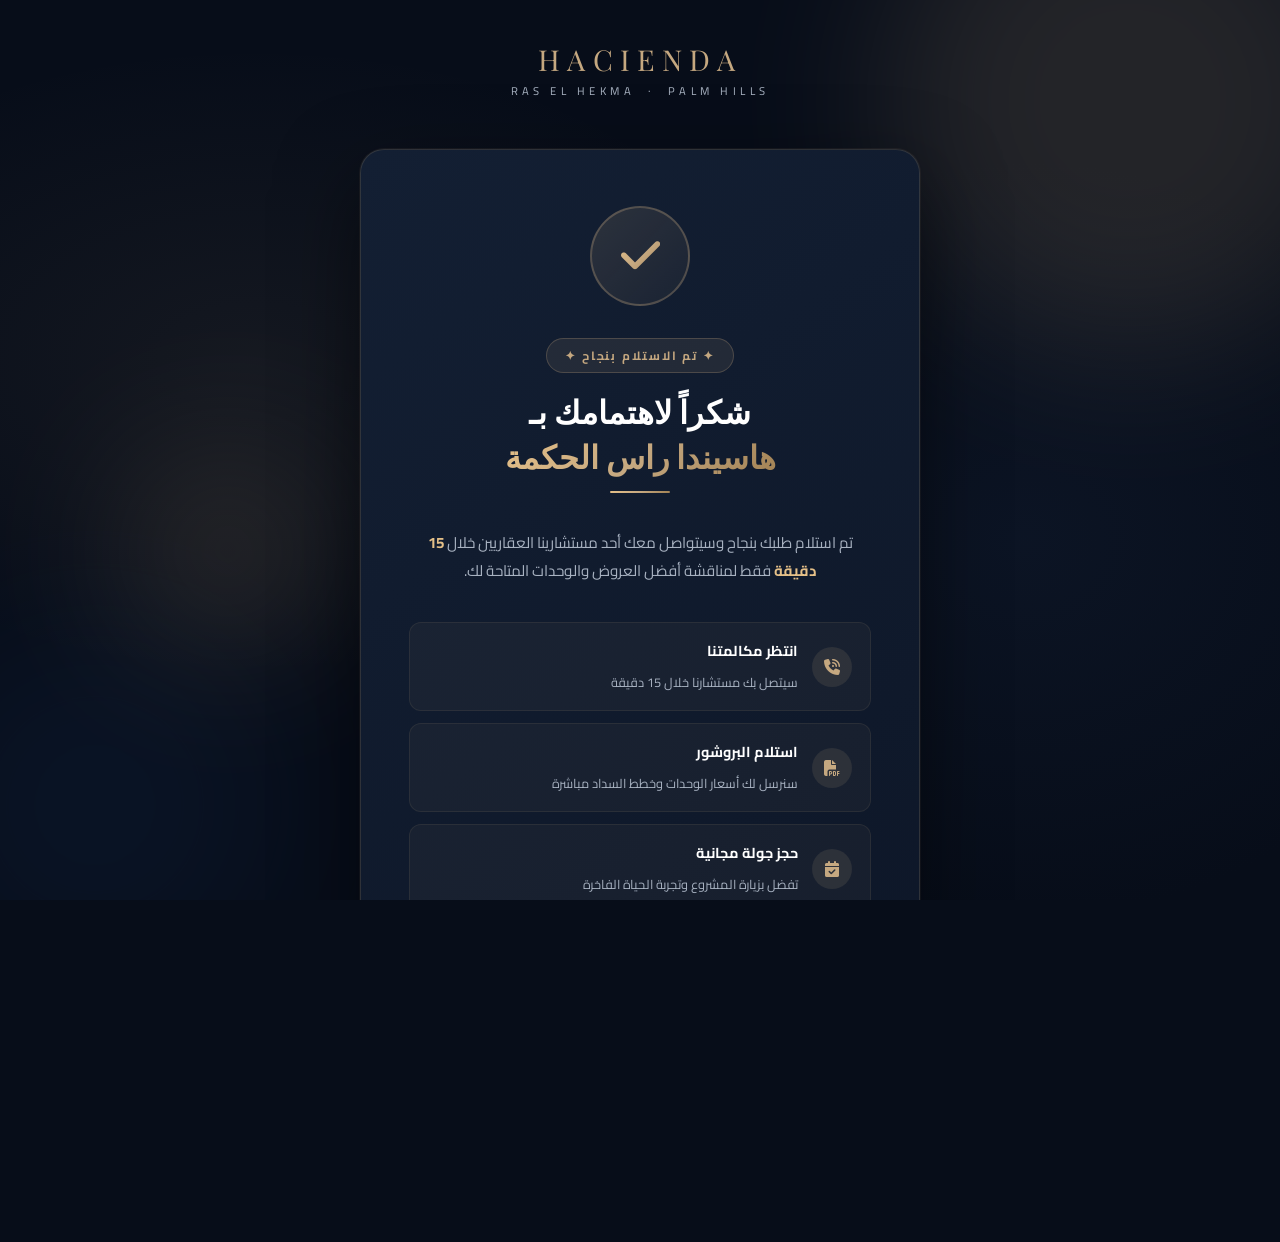
<file: thank-you.html>
<!DOCTYPE html>
<html lang="ar" dir="rtl">
<head>
    <meta charset="UTF-8">
    <meta name="viewport" content="width=device-width, initial-scale=1.0">
    <title>شكراً لتواصلك | هاسيندا راس الحكمة - بالم هيلز</title>
    <meta name="description" content="شكراً لاهتمامك بمشروع هاسيندا راس الحكمة. سيتواصل معك فريق مبيعات بالم هيلز في أقرب وقت.">
    <meta name="robots" content="noindex, nofollow">

    <!-- Fonts: preconnect then async load -->
    <link rel="preconnect" href="https://fonts.googleapis.com">
    <link rel="preconnect" href="https://fonts.gstatic.com" crossorigin>
    <link rel="preload" href="https://fonts.googleapis.com/css2?family=Cairo:wght@300;400;600;700;800&family=Playfair+Display:ital,wght@0,600;0,700;1,500&display=swap" as="style" onload="this.onload=null;this.rel='stylesheet'">
    <noscript><link href="https://fonts.googleapis.com/css2?family=Cairo:wght@300;400;600;700;800&family=Playfair+Display:ital,wght@0,600;0,700;1,500&display=swap" rel="stylesheet"></noscript>

    <!-- FontAwesome: async load (non-render-blocking) -->
    <link rel="preload" href="https://cdnjs.cloudflare.com/ajax/libs/font-awesome/6.4.0/css/all.min.css" as="style" onload="this.onload=null;this.rel='stylesheet'">
    <noscript><link rel="stylesheet" href="https://cdnjs.cloudflare.com/ajax/libs/font-awesome/6.4.0/css/all.min.css"></noscript>

    <style>
        :root {
            --gold: #C5A880;
            --gold-light: #E5C088;
            --gold-dark: #A28254;
            --navy: #070D19;
            --navy-2: #0D1627;
            --card: #131F33;
            --silver: #A8B2C1;
            --white: #FFFFFF;
            --border: rgba(229, 192, 136, 0.15);
            --grad-gold: linear-gradient(135deg, #E5C088 0%, #C5A880 50%, #A28254 100%);
        }

        *, *::before, *::after { box-sizing: border-box; margin: 0; padding: 0; }

        html, body {
            height: 100%;
            font-family: 'Cairo', sans-serif;
            background: var(--navy);
            color: var(--silver);
            overflow-x: hidden;
            text-align: center;
        }

        /* ── Background particles ── */
        .page-bg {
            position: fixed;
            inset: 0;
            z-index: 0;
            background:
                radial-gradient(ellipse 60% 50% at 20% 40%, rgba(197,168,128,0.07) 0%, transparent 70%),
                radial-gradient(ellipse 50% 60% at 80% 60%, rgba(13,22,39,0.8) 0%, transparent 70%),
                var(--navy);
            overflow: hidden;
        }

        .orb {
            position: absolute;
            border-radius: 50%;
            filter: blur(80px);
            opacity: 0.15;
            animation: float 8s ease-in-out infinite alternate;
        }
        .orb-1 { width: 500px; height: 500px; background: var(--gold); top: -150px; right: -100px; animation-delay: 0s; }
        .orb-2 { width: 350px; height: 350px; background: #1a3a6b; bottom: -80px; left: -80px; animation-delay: 3s; }
        .orb-3 { width: 200px; height: 200px; background: var(--gold-light); top: 50%; left: 10%; animation-delay: 1.5s; }

        @keyframes float {
            from { transform: translateY(0) scale(1); }
            to   { transform: translateY(-30px) scale(1.05); }
        }

        /* ── Layout ── */
        .page-wrapper {
            position: relative;
            z-index: 1;
            min-height: 100vh;
            display: flex;
            flex-direction: column;
            align-items: center;
            justify-content: center;
            padding: 40px 20px;
        }

        /* ── Logo / Brand ── */
        .brand {
            margin-bottom: 48px;
            animation: fadeDown 0.6s ease both;
        }
        .brand-name {
            font-family: 'Playfair Display', serif;
            font-size: 1.8rem;
            color: var(--gold);
            letter-spacing: 0.25em;
        }
        .brand-sub {
            font-size: 0.7rem;
            color: var(--silver);
            letter-spacing: 0.4em;
            text-transform: uppercase;
            margin-top: 2px;
        }

        /* ── Card ── */
        .success-card {
            background: linear-gradient(145deg, #131F33 0%, #0D1627 100%);
            border: 1px solid var(--border);
            border-radius: 24px;
            padding: 56px 48px;
            max-width: 560px;
            width: 100%;
            box-shadow: 0 30px 80px rgba(0,0,0,0.5), 0 0 0 1px rgba(197,168,128,0.08);
            animation: fadeUp 0.7s 0.2s ease both;
        }

        /* ── Checkmark Animation ── */
        .check-wrapper {
            width: 100px;
            height: 100px;
            margin: 0 auto 32px;
            position: relative;
        }

        .check-circle {
            width: 100px;
            height: 100px;
            border-radius: 50%;
            background: linear-gradient(135deg, rgba(197,168,128,0.15), rgba(197,168,128,0.05));
            border: 2px solid rgba(197,168,128,0.3);
            display: flex;
            align-items: center;
            justify-content: center;
            animation: scaleIn 0.5s 0.4s cubic-bezier(0.34, 1.56, 0.64, 1) both;
        }

        .check-circle::before {
            content: '';
            position: absolute;
            inset: -6px;
            border-radius: 50%;
            border: 1.5px solid transparent;
            border-top-color: var(--gold);
            border-right-color: var(--gold);
            animation: spinRing 1s 0.9s ease both;
        }

        .check-circle i {
            font-size: 2.8rem;
            background: var(--grad-gold);
            -webkit-background-clip: text;
            -webkit-text-fill-color: transparent;
            background-clip: text;
            animation: checkPop 0.4s 0.7s cubic-bezier(0.34, 1.56, 0.64, 1) both;
        }

        /* ── Confetti dots ── */
        .confetti-wrap {
            position: absolute;
            inset: 0;
            pointer-events: none;
            overflow: hidden;
        }
        .dot {
            position: absolute;
            width: 8px;
            height: 8px;
            border-radius: 50%;
            animation: confettiFall 1.2s ease-out both;
        }
        .dot:nth-child(1)  { background: var(--gold);       top: 40%; left: 20%;  animation-delay: 0.8s; }
        .dot:nth-child(2)  { background: #fff;              top: 30%; left: 70%;  animation-delay: 0.9s; width: 5px; height: 5px; }
        .dot:nth-child(3)  { background: var(--gold-light); top: 50%; right: 15%; animation-delay: 1.0s; }
        .dot:nth-child(4)  { background: var(--gold);       top: 25%; left: 45%;  animation-delay: 1.1s; width: 6px; height: 6px; }
        .dot:nth-child(5)  { background: #fff;              top: 60%; left: 30%;  animation-delay: 0.85s; width: 4px; height: 4px; }
        .dot:nth-child(6)  { background: var(--gold-light); top: 35%; right: 30%; animation-delay: 1.05s; }

        @keyframes confettiFall {
            0%   { transform: translateY(-20px) scale(0); opacity: 1; }
            100% { transform: translateY(80px)  scale(1); opacity: 0; }
        }

        /* ── Text content ── */
        .success-badge {
            display: inline-block;
            background: rgba(197, 168, 128, 0.1);
            border: 1px solid rgba(197, 168, 128, 0.25);
            color: var(--gold);
            font-size: 0.75rem;
            font-weight: 700;
            letter-spacing: 0.15em;
            padding: 5px 18px;
            border-radius: 99px;
            text-transform: uppercase;
            margin-bottom: 16px;
            animation: fadeUp 0.5s 0.6s ease both;
        }

        .success-title {
            font-family: 'Playfair Display', serif;
            font-size: 2rem;
            color: var(--white);
            margin-bottom: 12px;
            line-height: 1.4;
            animation: fadeUp 0.5s 0.7s ease both;
        }
        .success-title span {
            background: var(--grad-gold);
            -webkit-background-clip: text;
            -webkit-text-fill-color: transparent;
            background-clip: text;
        }

        .success-desc {
            font-size: 0.95rem;
            color: var(--silver);
            line-height: 1.9;
            margin-bottom: 36px;
            animation: fadeUp 0.5s 0.8s ease both;
        }

        /* ── Divider ── */
        .gold-divider {
            width: 60px;
            height: 2px;
            background: var(--grad-gold);
            border-radius: 99px;
            margin: 0 auto 36px;
            animation: fadeUp 0.5s 0.85s ease both;
        }

        /* ── Next steps ── */
        .next-steps {
            display: flex;
            flex-direction: column;
            gap: 12px;
            margin-bottom: 36px;
            animation: fadeUp 0.5s 0.9s ease both;
        }

        .step-row {
            display: flex;
            align-items: center;
            gap: 14px;
            background: rgba(197,168,128,0.05);
            border: 1px solid rgba(197,168,128,0.1);
            border-radius: 12px;
            padding: 14px 18px;
            text-align: right;
        }
        .step-icon {
            width: 40px;
            height: 40px;
            min-width: 40px;
            border-radius: 50%;
            background: rgba(197,168,128,0.12);
            display: flex;
            align-items: center;
            justify-content: center;
            color: var(--gold);
            font-size: 1rem;
        }
        .step-text strong {
            display: block;
            color: var(--white);
            font-size: 0.9rem;
            margin-bottom: 2px;
        }
        .step-text span {
            font-size: 0.8rem;
            color: var(--silver);
        }

        /* ── CTA buttons ── */
        .cta-group {
            display: flex;
            flex-direction: column;
            gap: 12px;
            animation: fadeUp 0.5s 1s ease both;
        }

        .btn-wa {
            display: flex;
            align-items: center;
            justify-content: center;
            gap: 10px;
            padding: 16px 24px;
            background: linear-gradient(135deg, #25D366, #1da851);
            color: #fff;
            font-size: 1rem;
            font-weight: 700;
            border-radius: 12px;
            text-decoration: none;
            transition: all 0.3s ease;
            box-shadow: 0 8px 24px rgba(37,211,102,0.3);
        }
        .btn-wa:hover {
            transform: translateY(-2px);
            box-shadow: 0 12px 30px rgba(37,211,102,0.4);
        }

        .btn-back {
            display: flex;
            align-items: center;
            justify-content: center;
            gap: 10px;
            padding: 14px 24px;
            background: transparent;
            border: 1.5px solid rgba(197,168,128,0.3);
            color: var(--silver);
            font-size: 0.95rem;
            border-radius: 12px;
            text-decoration: none;
            transition: all 0.3s ease;
        }
        .btn-back:hover {
            border-color: var(--gold);
            color: var(--gold);
            transform: translateY(-2px);
        }

        /* ── Footer note ── */
        .footer-note {
            margin-top: 40px;
            font-size: 0.75rem;
            color: rgba(168,178,193,0.5);
            animation: fadeUp 0.5s 1.1s ease both;
        }

        /* ── Keyframes ── */
        @keyframes fadeUp {
            from { opacity: 0; transform: translateY(20px); }
            to   { opacity: 1; transform: translateY(0); }
        }
        @keyframes fadeDown {
            from { opacity: 0; transform: translateY(-20px); }
            to   { opacity: 1; transform: translateY(0); }
        }
        @keyframes scaleIn {
            from { opacity: 0; transform: scale(0.3); }
            to   { opacity: 1; transform: scale(1); }
        }
        @keyframes checkPop {
            from { opacity: 0; transform: scale(0); }
            to   { opacity: 1; transform: scale(1); }
        }
        @keyframes spinRing {
            from { transform: rotate(0deg); opacity: 0; }
            50%  { opacity: 1; }
            to   { transform: rotate(360deg); opacity: 0; }
        }

        /* ── Responsive ── */
        @media (max-width: 600px) {
            .success-card { padding: 36px 24px; }
            .success-title { font-size: 1.5rem; }
        }
    </style>
</head>
<body>

    <div class="page-bg">
        <div class="orb orb-1"></div>
        <div class="orb orb-2"></div>
        <div class="orb orb-3"></div>
    </div>

    <div class="page-wrapper">

        <!-- Brand -->
        <div class="brand">
            <div class="brand-name">HACIENDA</div>
            <div class="brand-sub">Ras El Hekma &nbsp;·&nbsp; Palm Hills</div>
        </div>

        <!-- Main Card -->
        <div class="success-card">

            <!-- Animated Check -->
            <div class="check-wrapper">
                <div class="confetti-wrap">
                    <div class="dot"></div>
                    <div class="dot"></div>
                    <div class="dot"></div>
                    <div class="dot"></div>
                    <div class="dot"></div>
                    <div class="dot"></div>
                </div>
                <div class="check-circle">
                    <i class="fa-solid fa-check"></i>
                </div>
            </div>

            <!-- Badge -->
            <div class="success-badge">✦ تم الاستلام بنجاح ✦</div>

            <!-- Title -->
            <h1 class="success-title">
                شكراً لاهتمامك بـ<br>
                <span>هاسيندا راس الحكمة</span>
            </h1>

            <!-- Divider -->
            <div class="gold-divider"></div>

            <!-- Description -->
            <p class="success-desc">
                تم استلام طلبك بنجاح وسيتواصل معك أحد مستشارينا العقاريين خلال <strong style="color:#E5C088">15 دقيقة</strong> فقط لمناقشة أفضل العروض والوحدات المتاحة لك.
            </p>

            <!-- Next Steps -->
            <div class="next-steps">
                <div class="step-row">
                    <div class="step-icon"><i class="fa-solid fa-phone-volume"></i></div>
                    <div class="step-text">
                        <strong>انتظر مكالمتنا</strong>
                        <span>سيتصل بك مستشارنا خلال 15 دقيقة</span>
                    </div>
                </div>
                <div class="step-row">
                    <div class="step-icon"><i class="fa-solid fa-file-pdf"></i></div>
                    <div class="step-text">
                        <strong>استلام البروشور</strong>
                        <span>سنرسل لك أسعار الوحدات وخطط السداد مباشرة</span>
                    </div>
                </div>
                <div class="step-row">
                    <div class="step-icon"><i class="fa-solid fa-calendar-check"></i></div>
                    <div class="step-text">
                        <strong>حجز جولة مجانية</strong>
                        <span>تفضل بزيارة المشروع وتجربة الحياة الفاخرة</span>
                    </div>
                </div>
            </div>

            <!-- CTAs -->
            <div class="cta-group">
                <a href="https://wa.me/201060819360?text=مرحباً%20،%20أرسلت%20طلبي%20للتو%20عبر%20موقع%20هاسيندا%20راس%20الحكمة%20وأود%20الاستفسار%20أكثر"
                   target="_blank" class="btn-wa">
                    <i class="fa-brands fa-whatsapp"></i>
                    تواصل معنا فوراً عبر واتساب
                </a>
                <a href="index.html" class="btn-back">
                    <i class="fa-solid fa-arrow-right"></i>
                    العودة للصفحة الرئيسية
                </a>
            </div>

        </div>

        <!-- Footer note -->
        <p class="footer-note">
            © 2026 هاسيندا راس الحكمة · بالم هيلز للتعمير · جميع الحقوق محفوظة
        </p>

    </div>

</body>
</html>
</file>
<file: css/style.min.css>
﻿:root{--color-primary:#C5A880;--color-primary-light:#E5C088;--color-primary-dark:#A28254;--color-bg-dark:#070D19;--color-bg-navy:#0D1627;--color-bg-card:#131F33;--color-bg-card-hover:#182842;--color-text-white:#FFFFFF;--color-text-silver:#A8B2C1;--color-text-cream:#F5EBE0;--color-success-whatsapp:#25D366;--color-danger:#EF4444;--color-border:rgba(229,192,136,0.15);--color-bg-light:#FAF8F5;--color-bg-light-card:#FFFFFF;--color-text-dark:#070D19;--color-text-dark-muted:#4A5468;--grad-gold:linear-gradient(135deg,var(--color-primary-light) 0%,var(--color-primary) 50%,var(--color-primary-dark) 100%);--grad-dark:linear-gradient(180deg,var(--color-bg-dark) 0%,var(--color-bg-navy) 100%);--grad-glass:linear-gradient(135deg,rgba(19,31,51,0.75) 0%,rgba(13,22,39,0.85) 100%);--font-primary:'Cairo',sans-serif;--font-serif:'Playfair Display',serif;--transition-smooth:all 0.3s cubic-bezier(0.25,0.8,0.25,1);--border-radius-sm:8px;--border-radius-md:16px;--border-radius-lg:24px;--shadow-premium:0 15px 35px rgba(0,0,0,0.4);--shadow-glow:0 0 20px rgba(197,168,128,0.3)}*,*::before,*::after{box-sizing:border-box;margin:0;padding:0}html{scroll-behavior:smooth;font-size:16px;overflow-x:hidden}body{font-family:var(--font-primary);background:var(--color-bg-dark);color:var(--color-text-silver);line-height:1.8;text-align:right;overflow-x:hidden}.container{width:100%;max-width:1200px;margin:0 auto;padding:0 20px}a{color:inherit;text-decoration:none;transition:var(--transition-smooth)}img{max-width:100%;height:auto;display:block}ul{list-style:none}button,input,select,textarea{font-family:inherit;font-size:inherit;outline:none}::-webkit-scrollbar{width:10px}::-webkit-scrollbar-track{background:var(--color-bg-dark)}::-webkit-scrollbar-thumb{background:var(--color-primary-dark);border-radius:5px}::-webkit-scrollbar-thumb:hover{background:var(--color-primary)}.preloader{position:fixed;top:0;left:0;width:100%;height:100%;background:#040810;z-index:9999;display:flex;align-items:center;justify-content:center;transition:opacity 0.6s ease,visibility 0.6s ease}.preloader.fade-out,.preloader.hide{opacity:0;visibility:hidden}.preloader-content{text-align:center}.preloader-logo{font-family:var(--font-serif);color:var(--color-primary);font-size:2.6rem;font-weight:700;letter-spacing:5px;margin-bottom:5px;animation:preloaderPulse 1.8s infinite alternate}.preloader-sub{font-size:0.85rem;color:var(--color-text-white);letter-spacing:6px;text-indent:6px;margin-bottom:25px}.preloader-bar{width:160px;height:2px;background:rgba(255,255,255,0.05);margin:0 auto;border-radius:10px;overflow:hidden}.preloader-progress{width:0%;height:100%;background:var(--grad-gold);transition:width 0.1s ease}@keyframes preloaderPulse{from{transform:scale(0.98);opacity:0.8}to{transform:scale(1.02);opacity:1}}h1,h2,h3,h4,h5,h6{color:var(--color-text-white);font-weight:700;line-height:1.3}.highlight{background:var(--grad-gold);-webkit-background-clip:text;-webkit-text-fill-color:transparent;font-family:var(--font-primary)}.text-white{color:var(--color-text-white) !important}.text-silver{color:var(--color-text-silver) !important}.text-center{text-align:center !important}.section-subtitle{display:block;color:var(--color-primary);font-size:0.9rem;font-weight:700;text-transform:uppercase;letter-spacing:2px;margin-bottom:8px}.section-title{font-size:2.2rem;margin-bottom:15px;position:relative;font-family:var(--font-primary)}.accent-line{width:60px;height:4px;background:var(--grad-gold);margin-bottom:25px;border-radius:2px}.accent-line.center{margin-left:auto;margin-right:auto}.section-header-center{text-align:center;max-width:700px;margin:0 auto 50px auto}.section-desc-center{font-size:1.1rem;color:var(--color-text-silver)}section{padding:95px 0;position:relative}.section-light{background-color:var(--color-bg-light) !important;color:var(--color-text-dark-muted) !important}.section-light .section-title,.section-light h2,.section-light h3,.section-light h4,.section-light strong{color:var(--color-text-dark) !important}.section-light .section-subtitle{color:var(--color-primary-dark) !important}.section-light .section-desc-center{color:var(--color-text-dark-muted) !important}.section-light p,.section-light .about-text{color:var(--color-text-dark-muted) !important}.section-light .accent-line{background:var(--color-primary-dark) !important}.section-light .feature-list-item h4{color:var(--color-text-dark) !important}.section-light .feature-list-item p{color:var(--color-text-dark-muted) !important}.section-light .feature-list-item i{color:var(--color-primary-dark) !important}.section-light .filter-tab{background:var(--color-bg-light-card) !important;border:1px solid rgba(197,168,128,0.3) !important;color:var(--color-text-dark-muted) !important}.section-light .filter-tab:hover,.section-light .filter-tab.active{background:var(--grad-gold) !important;color:var(--color-bg-dark) !important;border-color:transparent !important;box-shadow:var(--shadow-glow) !important}.section-light .unit-card{background:var(--color-bg-light-card) !important;border:1px solid rgba(197,168,128,0.2) !important;box-shadow:0 10px 30px rgba(0,0,0,0.05) !important}.section-light .unit-card:hover{background:var(--color-bg-light-card) !important;border-color:var(--color-primary-dark) !important;box-shadow:0 15px 35px rgba(197,168,128,0.15) !important}.section-light .unit-title{color:var(--color-text-dark) !important}.section-light .unit-specs{border-bottom:1px solid rgba(0,0,0,0.06) !important;color:var(--color-text-dark-muted) !important}.section-light .unit-specs i{color:var(--color-primary-dark) !important}.section-light .price-label{color:var(--color-text-dark-muted) !important}.section-light .price-value{color:var(--color-text-dark) !important}.section-light .accordion-item{background:var(--color-bg-light-card) !important;border:1px solid rgba(197,168,128,0.2) !important;box-shadow:0 4px 15px rgba(0,0,0,0.02) !important}.section-light .accordion-item:hover{border-color:var(--color-primary-dark) !important}.section-light .accordion-header{color:var(--color-text-dark) !important}.section-light .accordion-content p{color:var(--color-text-dark-muted) !important;border-top:1px solid rgba(0,0,0,0.05) !important}.section-light .dist-item i{color:var(--color-primary-dark) !important}.section-light .dist-item span{color:var(--color-text-dark-muted) !important}.section-light .location-desc strong{color:var(--color-text-dark) !important}.section-light .btn-outline{border-color:var(--color-primary-dark) !important;color:var(--color-primary-dark) !important}.section-light .btn-outline:hover{color:var(--color-bg-dark) !important;background:var(--grad-gold) !important;border-color:transparent !important}.btn{display:inline-flex;align-items:center;justify-content:center;gap:10px;padding:14px 28px;font-weight:700;border-radius:var(--border-radius-sm);border:none;cursor:pointer;transition:var(--transition-smooth);font-size:0.95rem}.btn-primary{background:var(--grad-gold);color:var(--color-bg-dark) !important;box-shadow:var(--shadow-glow)}.btn-primary:hover{transform:translateY(-3px);box-shadow:0 8px 25px rgba(197,168,128,0.5)}.btn-outline{background:transparent;border:2px solid var(--color-primary);color:var(--color-primary) !important}.btn-outline:hover{background:var(--grad-gold);color:var(--color-bg-dark) !important;border-color:transparent;transform:translateY(-3px)}.btn-outline-whatsapp{background:transparent;border:2px solid var(--color-success-whatsapp);color:var(--color-success-whatsapp) !important}.btn-outline-whatsapp:hover{background:var(--color-success-whatsapp);color:var(--color-text-white) !important;transform:translateY(-3px)}.btn-whatsapp{background:var(--color-success-whatsapp);color:var(--color-text-white) !important}.btn-whatsapp:hover{background:#20ba56;transform:translateY(-2px)}.btn-submit{background:var(--grad-gold);color:var(--color-bg-dark);box-shadow:var(--shadow-glow);font-size:0.95rem;padding:11px 20px;width:100%}.btn-submit:hover{filter:brightness(1.1);transform:scale(1.02)}.btn-block{display:flex;width:100%;text-align:center}.btn-sm{padding:10px 18px;font-size:0.85rem}@keyframes pulse{0%{transform:scale(1);box-shadow:0 0 0 0 rgba(197,168,128,0.4)}70%{transform:scale(1.03);box-shadow:0 0 0 10px rgba(197,168,128,0)}100%{transform:scale(1);box-shadow:0 0 0 0 rgba(197,168,128,0)}}.btn-pulse{animation:pulse 2s infinite}.scroll-reveal{opacity:0;transform:translateY(30px);transition:opacity 0.8s cubic-bezier(0.25,0.8,0.25,1),transform 0.8s cubic-bezier(0.25,0.8,0.25,1)}.scroll-reveal.reveal-active,.scroll-reveal.revealed{opacity:1;transform:translateY(0)}.urgency-bar{background:#090e18;border-bottom:1px solid var(--color-border);padding:10px 0;position:sticky;top:0;z-index:1000}.urgency-container{display:flex;justify-content:space-between;align-items:center;flex-wrap:wrap;gap:15px}.urgency-text{font-size:0.9rem;font-weight:600;color:var(--color-text-white)}.urgency-text i{color:#ff9f43;margin-left:5px}.countdown{display:flex;gap:8px;direction:ltr}.time-block{background:var(--color-bg-card);border:1px solid var(--color-border);border-radius:var(--border-radius-sm);padding:4px 10px;font-size:0.8rem;color:var(--color-primary);font-weight:700;text-align:center}.time-block span{display:block;font-size:1.1rem;color:var(--color-text-white)}.urgency-btn{background:var(--grad-gold);color:var(--color-bg-dark);padding:6px 15px;border-radius:4px;font-size:0.85rem;font-weight:700}.main-header{background:rgba(7,13,25,0.9);backdrop-filter:blur(10px);border-bottom:1px solid rgba(255,255,255,0.05);padding:20px 0;position:relative;z-index:99;transition:var(--transition-smooth)}.main-header.scrolled{padding:12px 0;background:#070d19;box-shadow:0 5px 20px rgba(0,0,0,0.3)}.header-container{display:flex;justify-content:space-between;align-items:center}.logo a{display:flex;flex-direction:column}.logo-accent{font-family:var(--font-serif);font-size:1.6rem;font-weight:700;color:var(--color-primary);letter-spacing:3px;line-height:1.1}.logo-sub{font-size:0.75rem;color:var(--color-text-white);letter-spacing:4px;text-indent:4px}.main-nav ul{display:flex;gap:25px}.main-nav a{color:var(--color-text-silver);font-weight:600;font-size:0.95rem}.main-nav a:hover{color:var(--color-primary)}.header-ctas{display:flex;gap:12px;align-items:center}.header-phone-btn{background:transparent;border:1px solid rgba(255,255,255,0.2);padding:10px 18px;border-radius:var(--border-radius-sm);font-size:0.85rem;font-weight:700;color:var(--color-text-white)}.header-phone-btn:hover{border-color:var(--color-primary);color:var(--color-primary)}.header-whatsapp-btn{background:var(--color-success-whatsapp);color:var(--color-text-white);padding:10px 18px;border-radius:var(--border-radius-sm);font-size:0.85rem;font-weight:700}.header-whatsapp-btn:hover{background:#20ba56;transform:translateY(-2px)}.hamburger-menu{display:none;flex-direction:column;gap:5px;background:transparent;border:none;cursor:pointer;width:25px}.hamburger-menu span{width:100%;height:3px;background:var(--color-text-white);transition:var(--transition-smooth)}.hero-section{padding:100px 0 130px 0;min-height:85vh;display:flex;align-items:center;position:relative;overflow:hidden}.hero-slides{position:absolute;top:0;left:0;width:100%;height:100%;z-index:0;overflow:hidden}.hero-slide{position:absolute;top:0;left:0;width:100%;height:100%;background-size:cover;background-position:center;opacity:0;transition:opacity 1.8s ease-in-out;transform:scale(1.05)}.hero-slide.active{opacity:1;animation:kenburns 16s ease-out forwards}@keyframes kenburns{from{transform:scale(1.02)}to{transform:scale(1.10)}}.hero-bg-overlay{position:absolute;top:0;left:0;width:100%;height:100%;background:linear-gradient(to left,rgba(7,13,25,0.88) 0%,rgba(7,13,25,0.45) 100%);z-index:1}.hero-container{position:relative;z-index:2;display:grid;grid-template-columns:1.25fr 0.75fr;gap:40px;align-items:center}.hero-content{max-width:700px}.hero-tagline{background:rgba(197,168,128,0.1);color:var(--color-primary);border:1px solid rgba(197,168,128,0.2);padding:6px 15px;border-radius:50px;font-size:0.85rem;font-weight:700;display:inline-block;margin-bottom:20px}.hero-title{font-size:3.2rem;margin-bottom:20px;line-height:1.2}.hero-description{font-size:1.15rem;color:var(--color-text-silver);margin-bottom:35px;max-width:600px}.hero-badges{display:flex;gap:20px;margin-bottom:40px;flex-wrap:wrap}.hero-badge-card{background:rgba(255,255,255,0.03);border:1px solid rgba(255,255,255,0.05);border-radius:var(--border-radius-sm);padding:12px 20px;display:flex;align-items:center;gap:12px}.hero-badge-card i{color:var(--color-primary);font-size:1.3rem}.hero-badge-card span{font-size:0.85rem;font-weight:700;color:var(--color-text-white)}.hero-actions{display:flex;gap:15px;flex-wrap:wrap}.hero-form-wrapper{width:100%}.hero-form-card{background:radial-gradient(circle at 0% 0%,rgba(197,168,128,0.15) 0%,rgba(19,31,51,0.95) 70%,rgba(7,13,25,0.98) 100%);backdrop-filter:blur(20px);-webkit-backdrop-filter:blur(20px);border:1px solid rgba(197,168,128,0.25);border-radius:var(--border-radius-md);padding:26px 24px;box-shadow:0 20px 50px rgba(0,0,0,0.6),0 0 30px rgba(197,168,128,0.08);overflow:hidden;position:relative}.hero-form-card::before{content:'';position:absolute;top:0;left:0;right:0;height:4px;background:var(--grad-gold);z-index:5;box-shadow:0 1px 10px rgba(197,168,128,0.3)}.form-header{text-align:center;margin-bottom:15px}.form-header h3{font-size:1.35rem;margin-bottom:6px}.form-header p{font-size:0.82rem;color:var(--color-text-silver)}.form-progress{width:100%;height:3px;background:rgba(255,255,255,0.05);margin-bottom:25px;border-radius:10px;overflow:hidden}.progress-bar-inner{width:33.3%;height:100%;background:var(--grad-gold);transition:width 0.4s cubic-bezier(0.4,0,0.2,1)}.form-step{display:none;animation:stepFade 0.4s ease-out}.form-step.active{display:block}@keyframes stepFade{from{opacity:0;transform:translateY(10px)}to{opacity:1;transform:translateY(0)}}.step-title{font-size:0.95rem;font-weight:700;margin-bottom:14px;color:var(--color-text-white)}.unit-type-grid{display:grid;grid-template-columns:repeat(2,1fr);gap:8px;margin-bottom:16px}.type-btn{background:rgba(255,255,255,0.02);border:1px solid rgba(255,255,255,0.06);border-radius:var(--border-radius-sm);padding:10px 5px;color:var(--color-text-silver);cursor:pointer;display:flex;flex-direction:column;align-items:center;gap:5px;transition:var(--transition-smooth)}.type-btn i{font-size:1.1rem;color:var(--color-primary);transition:var(--transition-smooth)}.type-btn span{font-size:0.75rem;font-weight:700}.type-btn:hover,.type-btn.selected{background:rgba(197,168,128,0.08);border-color:var(--color-primary);color:var(--color-text-white)}.type-btn.selected i{transform:scale(1.15);color:var(--color-primary-light)}.select-plan-group{display:flex;flex-direction:column;gap:12px;margin-bottom:25px}.plan-btn{background:rgba(255,255,255,0.02);border:1px solid rgba(255,255,255,0.06);border-radius:var(--border-radius-sm);padding:16px 20px;color:var(--color-text-silver);cursor:pointer;text-align:right;font-weight:700;font-size:0.88rem;transition:var(--transition-smooth)}.plan-btn:hover,.plan-btn.selected{background:rgba(197,168,128,0.08);border-color:var(--color-primary);color:var(--color-text-white)}.step-actions{display:flex;gap:12px}.step-actions .btn{flex:1}.lead-form .form-group{margin-bottom:12px}.lead-form label{display:block;font-size:0.8rem;font-weight:600;color:var(--color-text-white);margin-bottom:5px}.lead-form label i{color:var(--color-primary);margin-left:5px}.lead-form input,.lead-form select{width:100%;background:rgba(7,13,25,0.45);border:1px solid rgba(255,255,255,0.08);border-radius:6px;padding:9px 12px;color:var(--color-text-white);font-size:0.88rem;transition:var(--transition-smooth)}.lead-form input:focus,.lead-form select:focus{border-color:var(--color-primary);box-shadow:0 0 10px rgba(197,168,128,0.2)}.lead-form select option{background:var(--color-bg-card);color:var(--color-text-white)}.form-footer{text-align:center;margin-top:15px;font-size:0.75rem;color:var(--color-text-silver)}.form-footer i{color:var(--color-primary)}.trust-stats-bar{background:var(--color-bg-card);border-top:1px solid var(--color-border);border-bottom:1px solid var(--color-border);padding:30px 0}.stats-container{display:flex;justify-content:space-around;align-items:center;flex-wrap:wrap;gap:30px}.stat-item{text-align:center;flex:1;min-width:200px}.stat-number{font-family:var(--font-primary);font-size:2.8rem;font-weight:800;color:var(--color-text-white);line-height:1}.stat-unit{font-size:1.5rem;color:var(--color-primary);font-weight:700}.stat-label{display:block;margin-top:8px;font-size:0.85rem;color:var(--color-text-silver);font-weight:600}.trust-stats-bar .divider{width:1px;height:60px;background:rgba(255,255,255,0.05)}.about-container{display:grid;grid-template-columns:0.9fr 1.1fr;gap:60px;align-items:center}.about-image-wrapper{position:relative}.about-img{border-radius:var(--border-radius-md);width:100%;box-shadow:var(--shadow-premium);border:1px solid var(--color-border)}.experience-card{position:absolute;bottom:-20px;right:-20px;background:var(--grad-gold);color:var(--color-bg-dark);padding:20px 25px;border-radius:var(--border-radius-sm);box-shadow:var(--shadow-premium);max-width:220px}.exp-number{font-size:2.2rem;font-weight:800;display:block;line-height:1}.exp-text{font-size:0.85rem;font-weight:700}.about-text{font-size:1.05rem;margin-bottom:20px}.about-text strong{color:var(--color-text-white)}.features-list-grid{display:grid;grid-template-columns:1fr 1fr;gap:20px;margin:30px 0}.feature-list-item{display:flex;gap:12px}.feature-list-item i{color:var(--color-primary);font-size:1.2rem;margin-top:4px}.feature-list-item h4{font-size:1rem;margin-bottom:4px}.feature-list-item p{font-size:0.85rem;color:var(--color-text-silver)}.about-cta-row{display:flex;gap:15px}.legacy-section{background:linear-gradient(180deg,var(--color-bg-navy) 0%,var(--color-bg-dark) 100%);border-top:1px solid var(--color-border);border-bottom:1px solid var(--color-border)}.legacy-grid{display:grid;grid-template-columns:repeat(3,1fr);gap:30px}.legacy-card{background:var(--color-bg-card);border:1px solid rgba(255,255,255,0.03);border-radius:var(--border-radius-md);overflow:hidden;transition:var(--transition-smooth)}.legacy-card:hover{transform:translateY(-8px);box-shadow:var(--shadow-premium);border-color:rgba(197,168,128,0.2)}.legacy-img-wrapper{height:210px;overflow:hidden}.legacy-img{width:100%;height:100%;object-fit:cover;transition:var(--transition-smooth)}.legacy-card:hover .legacy-img{transform:scale(1.08)}.legacy-info{padding:25px}.legacy-info h3{font-size:1.15rem;margin-bottom:10px;color:var(--color-text-white)}.legacy-info p{font-size:0.85rem;color:var(--color-text-silver);margin-bottom:15px;line-height:1.6}.legacy-year{display:inline-block;font-size:0.75rem;font-weight:700;color:var(--color-primary);background:rgba(197,168,128,0.08);padding:4px 10px;border-radius:4px}.units-filter-tabs{display:flex;justify-content:center;gap:12px;margin-bottom:45px;flex-wrap:wrap}.filter-tab{background:rgba(255,255,255,0.03);border:1px solid rgba(255,255,255,0.05);color:var(--color-text-silver);padding:10px 22px;border-radius:50px;font-weight:600;cursor:pointer;transition:var(--transition-smooth)}.filter-tab:hover,.filter-tab.active{background:var(--grad-gold);color:var(--color-bg-dark);border-color:transparent;box-shadow:var(--shadow-glow)}.units-grid{display:grid;grid-template-columns:repeat(auto-fill,minmax(350px,1fr));gap:30px}.unit-card{background:var(--color-bg-card);border:1px solid rgba(255,255,255,0.04);border-radius:var(--border-radius-md);overflow:hidden;transition:var(--transition-smooth)}.unit-card:hover{transform:translateY(-10px);background:var(--color-bg-card-hover);border-color:rgba(197,168,128,0.25);box-shadow:var(--shadow-premium)}.unit-img-wrapper{position:relative;height:240px;overflow:hidden}.unit-img{width:100%;height:100%;object-fit:cover;transition:var(--transition-smooth)}.unit-card:hover .unit-img{transform:scale(1.1)}.unit-badge{position:absolute;top:15px;right:15px;background:var(--color-primary);color:var(--color-bg-dark);padding:4px 12px;border-radius:4px;font-size:0.75rem;font-weight:700}.unit-badge-secondary{position:absolute;top:15px;right:15px;background:#0f83ff;color:#fff;padding:4px 12px;border-radius:4px;font-size:0.75rem;font-weight:700}.unit-badge-gold{position:absolute;top:15px;right:15px;background:var(--grad-gold);color:var(--color-bg-dark);padding:4px 12px;border-radius:4px;font-size:0.75rem;font-weight:700}.unit-card-body{padding:25px}.unit-title{font-size:1.25rem;margin-bottom:6px}.unit-developer{font-size:0.8rem;color:var(--color-primary);margin-bottom:20px;font-weight:600}.unit-specs{display:flex;justify-content:space-between;border-bottom:1px solid rgba(255,255,255,0.05);padding-bottom:15px;margin-bottom:15px;font-size:0.85rem;color:var(--color-text-silver)}.unit-specs i{color:var(--color-primary)}.unit-price-box{margin-bottom:20px}.price-label{display:block;font-size:0.8rem;color:var(--color-text-silver)}.price-value{font-size:1.4rem;font-weight:700;color:var(--color-text-white)}.unit-card-footer{display:flex;flex-direction:column;gap:10px}.payment-section{background-image:url('../images/payment-bg.webp');background-size:cover;background-position:center}.payment-bg-overlay{position:absolute;top:0;left:0;width:100%;height:100%;background:rgba(7,13,25,0.93);z-index:1}.payment-container{position:relative;z-index:2;display:grid;grid-template-columns:1.1fr 0.9fr;gap:60px;align-items:center}.payment-desc{font-size:1.1rem;margin-bottom:35px}.payment-features{display:flex;flex-direction:column;gap:25px}.pay-feat-item{display:flex;gap:20px;align-items:flex-start}.pay-feat-icon{width:50px;height:50px;border-radius:50%;background:rgba(197,168,128,0.1);border:1px solid rgba(197,168,128,0.3);color:var(--color-primary);display:flex;align-items:center;justify-content:center;font-size:1.3rem;flex-shrink:0}.pay-feat-item h4{font-size:1.1rem;margin-bottom:5px}.pay-feat-item p{font-size:0.9rem;color:var(--color-text-silver)}.eoi-table-card{background:var(--color-bg-card);border:1px solid var(--color-border);border-radius:var(--border-radius-md);padding:30px;box-shadow:var(--shadow-premium)}.eoi-header{text-align:center;margin-bottom:25px}.eoi-header h3{font-size:1.3rem;margin-bottom:5px}.eoi-header p{font-size:0.85rem;color:var(--color-text-silver)}.eoi-table{width:100%;border-collapse:collapse;margin-bottom:25px;text-align:right}.eoi-table th,.eoi-table td{padding:15px 10px;border-bottom:1px solid rgba(255,255,255,0.05)}.eoi-table th{color:var(--color-primary);font-weight:700;font-size:0.85rem}.eoi-table td{color:var(--color-text-white);font-weight:600;font-size:0.95rem}.table-price{font-family:var(--font-primary);font-weight:700}.status-badge{padding:3px 10px;border-radius:20px;font-size:0.75rem;font-weight:700}.status-badge.open{background:rgba(37,211,102,0.1);color:var(--color-success-whatsapp);border:1px solid rgba(37,211,102,0.2)}.eoi-footer .refund-text{font-size:0.8rem;color:var(--color-text-silver);margin-bottom:20px}.eoi-footer .refund-text i{color:var(--color-primary)}.gallery-grid{display:grid;grid-template-columns:repeat(3,1fr);gap:20px}.gallery-item{position:relative;border-radius:var(--border-radius-sm);overflow:hidden;height:250px;border:1px solid rgba(255,255,255,0.03);cursor:pointer}.gallery-img{width:100%;height:100%;object-fit:cover;transition:var(--transition-smooth)}.gallery-overlay{position:absolute;bottom:0;left:0;width:100%;padding:20px;background:linear-gradient(to top,rgba(7,13,25,0.9) 0%,rgba(7,13,25,0) 100%);opacity:0;transform:translateY(10px);transition:var(--transition-smooth);display:flex;align-items:flex-end}.gallery-overlay span{color:var(--color-text-white);font-weight:700;font-size:1rem}.gallery-item:hover .gallery-img{transform:scale(1.1)}.gallery-item:hover .gallery-overlay{opacity:1;transform:translateY(0)}.facilities-section{background-image:url('../images/facilities-bg.webp');background-size:cover;background-position:center}.facilities-bg-overlay{position:absolute;top:0;left:0;width:100%;height:100%;background:rgba(7,13,25,0.95);z-index:1}.facilities-section .container{position:relative;z-index:2}.facilities-grid{display:grid;grid-template-columns:repeat(auto-fill,minmax(350px,1fr));gap:30px}.facility-card{background:rgba(255,255,255,0.02);border:1px solid rgba(255,255,255,0.05);padding:35px;border-radius:var(--border-radius-md);transition:var(--transition-smooth)}.facility-card:hover{background:rgba(197,168,128,0.05);border-color:var(--color-primary);transform:translateY(-5px)}.facility-icon{font-size:2.2rem;color:var(--color-primary);margin-bottom:20px}.facility-card h3{font-size:1.25rem;margin-bottom:12px}.facility-card p{font-size:0.9rem;color:var(--color-text-silver)}.virtual-tour-section{background-image:url('../images/payment-bg.webp');background-size:cover;background-position:center}.virtual-tour-overlay{position:absolute;top:0;left:0;width:100%;height:100%;background:rgba(7,13,25,0.95);z-index:1}.tour-container{position:relative;z-index:2;display:grid;grid-template-columns:1fr 1fr;gap:60px;align-items:center}.tour-content h2{font-size:2.2rem;margin-bottom:20px}.tour-content p{font-size:1.1rem;margin-bottom:30px}.tour-iframe-preview{position:relative;border-radius:var(--border-radius-md);overflow:hidden;border:1px solid var(--color-border);box-shadow:var(--shadow-premium);height:360px;cursor:pointer}.vr-preview-img{width:100%;height:100%;object-fit:cover;filter:brightness(0.65);transition:var(--transition-smooth)}.tour-iframe-preview:hover .vr-preview-img{transform:scale(1.05);filter:brightness(0.8)}.vr-badge{position:absolute;top:15px;right:15px;background:rgba(0,0,0,0.6);border:1px solid rgba(255,255,255,0.1);color:#fff;padding:5px 12px;font-size:0.75rem;border-radius:30px;display:flex;align-items:center;gap:6px;z-index:3}.vr-play-btn{position:absolute;top:50%;left:50%;transform:translate(-50%,-50%);width:70px;height:70px;border-radius:50%;background:var(--grad-gold);color:var(--color-bg-dark);display:flex;align-items:center;justify-content:center;font-size:1.8rem;box-shadow:0 0 25px rgba(197,168,128,0.5);transition:var(--transition-smooth);z-index:3}.tour-iframe-preview:hover .vr-play-btn{transform:translate(-50%,-50%) scale(1.1);box-shadow:0 0 35px rgba(197,168,128,0.75)}.location-container{display:grid;grid-template-columns:0.9fr 1.1fr;gap:50px;align-items:center}.location-desc{font-size:1.05rem;margin-bottom:25px}.location-desc strong{color:var(--color-text-white)}.location-distances{display:flex;flex-direction:column;gap:15px;margin-bottom:35px}.dist-item{display:flex;align-items:center;gap:15px}.dist-item i{color:var(--color-primary);font-size:1.2rem;width:20px;text-align:center}.dist-item span{font-size:0.95rem;font-weight:600}.map-wrapper{border-radius:var(--border-radius-md);overflow:hidden;border:1px solid var(--color-border);box-shadow:var(--shadow-premium);height:450px}.faq-accordion-wrapper{max-width:800px;margin:0 auto;display:flex;flex-direction:column;gap:15px}.accordion-item{background:var(--color-bg-card);border:1px solid rgba(255,255,255,0.04);border-radius:var(--border-radius-sm);overflow:hidden;transition:var(--transition-smooth)}.accordion-item:hover{border-color:rgba(197,168,128,0.15)}.accordion-header{width:100%;background:transparent;border:none;padding:20px 25px;display:flex;justify-content:space-between;align-items:center;color:var(--color-text-white);font-weight:700;font-size:1.05rem;cursor:pointer;text-align:right}.accordion-header i{color:var(--color-primary);transition:var(--transition-smooth)}.accordion-item.active .accordion-header i{transform:rotate(180deg)}.accordion-content{max-height:0;overflow:hidden;transition:max-height 0.3s ease-out}.accordion-content p{padding:0 25px 25px 25px;font-size:0.95rem;color:var(--color-text-silver);border-top:1px solid rgba(255,255,255,0.02);padding-top:15px}.contact-section{background:linear-gradient(135deg,#070d19 0%,#101c31 100%);border-top:1px solid var(--color-border)}.contact-form-wrapper{position:relative;z-index:1}.contact-form-wrapper::after{content:'';position:absolute;top:50%;left:50%;transform:translate(-50%,-50%);width:130%;height:130%;background:radial-gradient(circle,rgba(197,168,128,0.18) 0%,rgba(20,35,65,0.45) 45%,transparent 70%);filter:blur(40px);z-index:-1;pointer-events:none}.contact-container{display:grid;grid-template-columns:1fr 1fr;gap:60px;align-items:center}.contact-card-info h2{font-size:2.2rem;margin-bottom:20px}.contact-card-info p{font-size:1.1rem;margin-bottom:35px}.contact-methods{display:flex;flex-direction:column;gap:20px;margin-bottom:35px}.method-card{background:var(--color-bg-card);border:1px solid rgba(255,255,255,0.03);border-radius:var(--border-radius-sm);padding:20px;display:flex;align-items:center;gap:20px}.method-icon{width:50px;height:50px;border-radius:var(--border-radius-sm);background:rgba(197,168,128,0.1);color:var(--color-primary);display:flex;align-items:center;justify-content:center;font-size:1.4rem}.method-card span{display:block;font-size:0.8rem;color:var(--color-text-silver)}.method-link{font-size:1.25rem;font-weight:700;color:var(--color-text-white)}.method-link:hover{color:var(--color-primary)}.contact-disclaimer{background:rgba(239,68,68,0.05);border:1px solid rgba(239,68,68,0.15);border-radius:var(--border-radius-sm);padding:15px 20px}.contact-disclaimer p{font-size:0.8rem;color:var(--color-text-silver);margin-bottom:0}.contact-disclaimer i{color:var(--color-danger);margin-left:5px}.main-footer{background:#040810;padding:70px 0 0 0;border-top:1px solid rgba(255,255,255,0.02)}.footer-container{display:grid;grid-template-columns:1.5fr 1fr 1.5fr;gap:50px;margin-bottom:50px}.footer-about h3{font-family:var(--font-serif);color:var(--color-primary);margin-bottom:20px;letter-spacing:2px}.footer-about p{font-size:0.9rem;max-width:400px}.footer-links h4,.footer-contact h4{margin-bottom:25px;position:relative;padding-bottom:10px}.footer-links h4::after,.footer-contact h4::after{content:'';position:absolute;bottom:0;right:0;width:30px;height:2px;background:var(--color-primary)}.footer-links ul{display:grid;grid-template-columns:1fr 1fr;gap:12px}.footer-links a{font-size:0.9rem;color:var(--color-text-silver)}.footer-links a:hover{color:var(--color-primary);padding-right:5px}.footer-contact p{font-size:0.9rem;margin-bottom:12px;display:flex;align-items:center;gap:10px}.footer-contact i{color:var(--color-primary)}.footer-contact a:hover{color:var(--color-primary)}.footer-bottom{border-top:1px solid rgba(255,255,255,0.03);padding:25px 0;font-size:0.8rem}.footer-bottom-container{display:flex;justify-content:space-between;align-items:center;flex-wrap:wrap;gap:15px}.dev-credits{color:rgba(255,255,255,0.3)}.floating-ctas-wrapper{position:fixed;bottom:30px;left:30px;display:flex;flex-direction:column;gap:15px;z-index:999}.float-btn{width:55px;height:55px;border-radius:50%;display:flex;align-items:center;justify-content:center;color:#fff;font-size:1.6rem;box-shadow:0 5px 20px rgba(0,0,0,0.3);transition:var(--transition-smooth)}.float-whatsapp{background:var(--color-success-whatsapp)}.float-whatsapp:hover{background:#20ba56;transform:scale(1.1)}.float-phone{background:#0f83ff}.float-phone:hover{background:#0077ef;transform:scale(1.1)}.mobile-sticky-bar{display:none;position:fixed;bottom:0;left:0;width:100%;background:#050a14;border-top:1px solid var(--color-border);z-index:1001;grid-template-columns:repeat(3,1fr)}.mobile-bar-item{display:flex;flex-direction:column;align-items:center;justify-content:center;padding:12px 5px;color:var(--color-text-white);font-size:0.75rem;font-weight:700}.mobile-bar-item i{font-size:1.25rem;margin-bottom:4px}.call-action{background:#0f83ff}.register-action{background:var(--grad-gold);color:var(--color-bg-dark)}.whatsapp-action{background:var(--color-success-whatsapp)}.exit-popup-overlay{display:none;position:fixed;top:0;left:0;width:100%;height:100%;background:rgba(7,13,25,0.87);backdrop-filter:blur(8px);-webkit-backdrop-filter:blur(8px);z-index:2000;align-items:center;justify-content:center;padding:16px;box-sizing:border-box;overflow-y:auto}.exit-popup-overlay.active{display:flex}.exit-popup-card{background:var(--color-bg-card);border:1px solid var(--color-border);border-radius:var(--border-radius-md);padding:24px 28px;max-width:440px;width:100%;position:relative;text-align:center;box-shadow:var(--shadow-premium);animation:zoomIn 0.3s ease-out}@keyframes zoomIn{from{transform:scale(0.8);opacity:0}to{transform:scale(1);opacity:1}}.exit-popup-close{position:absolute;top:15px;left:15px;background:transparent;border:none;color:var(--color-text-silver);font-size:2rem;cursor:pointer;line-height:0.5}.exit-popup-close:hover{color:var(--color-text-white)}.popup-icon{font-size:3rem;color:var(--color-primary);margin-bottom:20px}.exit-popup-card h2{font-size:1.35rem;margin-bottom:8px}.exit-popup-card p{font-size:0.85rem;color:var(--color-text-silver);margin-bottom:16px}.popup-whatsapp-link{margin-top:20px;display:flex;flex-direction:column;gap:8px;font-size:0.85rem}@media (max-width:1024px){.container{padding:0 30px}.hero-container{grid-template-columns:1fr;gap:50px}.hero-content{text-align:center;max-width:100%}.hero-title{font-size:2.8rem}.hero-badges{justify-content:center}.hero-actions{justify-content:center}.hero-form-wrapper{max-width:600px;margin:0 auto}.about-container{grid-template-columns:1fr;gap:40px}.about-image-wrapper{max-width:500px;margin:0 auto}.legacy-grid{grid-template-columns:1fr 1fr}.payment-container{grid-template-columns:1fr;gap:50px}.eoi-card-wrapper{max-width:600px;margin:0 auto}.gallery-grid{grid-template-columns:repeat(2,1fr)}.tour-container{grid-template-columns:1fr;gap:40px}.tour-content{text-align:center}.tour-content .accent-line{margin:0 auto 25px auto}.tour-iframe-preview{max-width:600px;margin:0 auto;width:100%}.location-container{grid-template-columns:1fr;gap:40px}.map-wrapper{height:350px}.contact-container{grid-template-columns:1fr;gap:50px}.contact-card-info{text-align:center}.contact-methods{align-items:center}.method-card{width:100%;max-width:500px}.contact-form-wrapper{max-width:600px;margin:0 auto;width:100%}.footer-container{grid-template-columns:1fr 1fr}.footer-about{grid-column:span 2}}@media (max-width:768px){body{padding-bottom:60px}section{padding:60px 0}.main-header{padding:15px 0}.main-nav{display:none}.header-ctas .header-phone-btn,.header-ctas .header-whatsapp-btn{display:none}.hamburger-menu{display:flex}.main-nav.active{display:block;position:absolute;top:100%;left:0;width:100%;background:#070d19;border-bottom:1px solid var(--color-border);padding:20px}.main-nav.active ul{flex-direction:column;gap:15px;text-align:center}.hero-title{font-size:2.2rem}.hero-description{font-size:1rem}.stats-container{gap:20px}.stat-item{min-width:45%}.trust-stats-bar .divider{display:none}.legacy-grid{grid-template-columns:1fr;gap:25px}.gallery-grid{grid-template-columns:1fr}.gallery-item{height:200px}.footer-container{grid-template-columns:1fr;gap:30px}.footer-about{grid-column:span 1}.floating-ctas-wrapper{display:none}.mobile-sticky-bar.visible{display:grid}}@media (max-width:480px){.urgency-container{justify-content:center;text-align:center}.stat-item{min-width:100%}.features-list-grid{grid-template-columns:1fr}.about-cta-row{flex-direction:column}.units-filter-tabs{flex-direction:column;width:100%}.filter-tab{width:100%;text-align:center}.unit-card-footer{flex-direction:column}.eoi-table th,.eoi-table td{font-size:0.8rem;padding:10px 5px}.exit-popup-card{padding:30px 20px}.hero-form-card{padding:25px 20px}}.preloader{position:fixed;top:0;left:0;width:100%;height:100%;background:var(--color-bg-dark);z-index:9999;display:flex;align-items:center;justify-content:center;transition:opacity 0.7s ease,visibility 0.7s ease}.preloader.hide{opacity:0;visibility:hidden;pointer-events:none}.preloader-content{text-align:center}.preloader-logo{font-family:var(--font-serif);font-size:3rem;color:var(--color-primary);letter-spacing:0.3em;margin-bottom:4px;animation:pulse 1.5s ease-in-out infinite}.preloader-sub{font-size:0.85rem;color:var(--color-text-silver);letter-spacing:0.5em;text-transform:uppercase;margin-bottom:32px}.preloader-bar{width:240px;height:2px;background:rgba(197,168,128,0.15);border-radius:99px;overflow:hidden;margin:0 auto}.preloader-progress{height:100%;width:0%;background:var(--grad-gold);border-radius:99px;transition:width 0.12s linear}@keyframes pulse{0%,100%{opacity:1}50%{opacity:0.5}}.scroll-reveal{opacity:0;transform:translateY(40px);transition:opacity 0.75s ease,transform 0.75s ease}.scroll-reveal.revealed{opacity:1;transform:translateY(0)}.hero-slides{position:absolute;inset:0;z-index:0}.hero-slide{position:absolute;inset:0;background-size:cover;background-position:center;opacity:0;transition:opacity 1.5s ease-in-out;animation:none}.hero-slide.active{opacity:1;animation:kenBurns 12s ease-in-out infinite alternate}@keyframes kenBurns{from{transform:scale(1)}to{transform:scale(1.08)}}.form-step{display:none}.form-step.active{display:block}.form-progress{width:100%;height:4px;background:rgba(197,168,128,0.15);border-radius:99px;margin-bottom:24px;overflow:hidden}.progress-bar-inner{height:100%;width:0%;background:var(--grad-gold);border-radius:99px;transition:width 0.4s ease}.step-title{font-size:1rem;color:var(--color-text-white);margin-bottom:18px;font-weight:700}.unit-type-grid{display:grid;grid-template-columns:repeat(3,1fr);gap:10px;margin-bottom:20px}@media (max-width:480px){.unit-type-grid{grid-template-columns:repeat(2,1fr)}}.type-btn{display:flex;flex-direction:column;align-items:center;gap:8px;padding:16px 8px;background:rgba(197,168,128,0.07);border:1.5px solid rgba(197,168,128,0.2);border-radius:var(--border-radius-sm);color:var(--color-text-silver);cursor:pointer;transition:var(--transition-smooth);font-size:0.82rem;text-align:center}.type-btn i{font-size:1.4rem;color:var(--color-primary)}.type-btn:hover{border-color:var(--color-primary);color:var(--color-primary);background:rgba(197,168,128,0.12)}.type-btn.selected{border-color:var(--color-primary);background:rgba(197,168,128,0.18);color:var(--color-primary);box-shadow:0 0 12px rgba(197,168,128,0.25)}.select-plan-group{display:flex;flex-direction:column;gap:12px;margin-bottom:20px}.plan-btn{padding:16px 20px;background:rgba(197,168,128,0.07);border:1.5px solid rgba(197,168,128,0.2);border-radius:var(--border-radius-sm);color:var(--color-text-silver);cursor:pointer;transition:var(--transition-smooth);font-size:0.9rem;text-align:right;font-weight:600}.plan-btn:hover{border-color:var(--color-primary);color:var(--color-primary);background:rgba(197,168,128,0.12)}.plan-btn.selected{border-color:var(--color-primary);background:rgba(197,168,128,0.18);color:var(--color-primary);box-shadow:0 0 12px rgba(197,168,128,0.25)}.step-actions{display:flex;gap:12px;align-items:center;margin-top:8px}.step-actions .btn{flex:1}.btn.btn-outline{background:transparent;border:1.5px solid rgba(197,168,128,0.4);color:var(--color-text-silver);padding:12px 18px;border-radius:var(--border-radius-sm);cursor:pointer;transition:var(--transition-smooth);font-size:0.9rem}.btn.btn-outline:hover{border-color:var(--color-primary);color:var(--color-primary)}.btn-block{width:100%;display:block;text-align:center}.next-step:disabled,.next-step[disabled]{opacity:0.45;cursor:not-allowed}.welcome-popup-card{background:linear-gradient(160deg,#0f1d35 0%,#07111f 100%);border:1px solid rgba(197,168,128,0.3);border-radius:14px;padding:24px 24px 20px;max-width:460px;width:calc(100% - 32px);max-height:92vh;overflow-y:auto;position:relative;text-align:right;box-shadow:0 30px 80px rgba(0,0,0,0.75),0 0 0 1px rgba(197,168,128,0.1),inset 0 1px 0 rgba(255,255,255,0.06);animation:popupSlideUp 0.45s cubic-bezier(0.22,1,0.36,1);scrollbar-width:none}.welcome-popup-card::-webkit-scrollbar{display:none}@keyframes popupSlideUp{from{opacity:0;transform:translateY(30px) scale(0.95)}to{opacity:1;transform:translateY(0) scale(1)}}.popup-close-btn{position:absolute;top:16px;left:16px;width:42px;height:42px;border-radius:50%;background:#0d1a2e;border:1.5px solid rgba(255,255,255,0.12);color:#fff;display:flex;align-items:center;justify-content:center;cursor:pointer;font-size:1.25rem;font-weight:400;line-height:1;transition:all 0.25s ease;z-index:10;box-shadow:0 4px 14px rgba(0,0,0,0.4);flex-shrink:0}.popup-close-btn:hover{background:rgba(197,168,128,0.18);border-color:rgba(197,168,128,0.5);color:var(--color-primary-light);transform:rotate(90deg) scale(1.08);box-shadow:0 6px 20px rgba(0,0,0,0.5)}.popup-badge{display:inline-flex;align-items:center;gap:6px;background:rgba(197,168,128,0.1);border:1.5px solid var(--color-border);color:var(--color-primary-light);font-size:0.75rem;font-weight:700;padding:6px 16px;border-radius:99px;margin-bottom:14px}.popup-badge i{color:var(--color-primary);animation:flash 1.5s infinite alternate}.popup-title{font-size:1.6rem;color:var(--color-text-white);margin-bottom:10px;font-weight:800;line-height:1.4}.popup-title span{background:var(--grad-gold);-webkit-background-clip:text;-webkit-text-fill-color:transparent;background-clip:text}.popup-subtitle{font-size:0.88rem;color:var(--color-text-silver);line-height:1.8;margin-bottom:20px}.popup-features{display:flex;flex-direction:column;gap:10px;margin-bottom:22px;background:rgba(197,168,128,0.04);border:1px solid rgba(197,168,128,0.1);padding:14px 18px;border-radius:var(--border-radius-md)}.p-feat{display:flex;align-items:center;gap:10px;font-size:0.82rem;color:var(--color-text-cream);font-weight:600}.p-feat i{color:var(--color-success-whatsapp);font-size:1.05rem}.welcome-popup-card .form-group{margin-bottom:10px}.welcome-popup-card .form-group label{display:block;font-size:0.78rem;color:var(--color-text-white);margin-bottom:4px;font-weight:600;letter-spacing:0.01em}.welcome-popup-card .form-group input,.welcome-popup-card .form-group select{width:100%;background:rgba(7,13,25,0.45);border:1px solid rgba(197,168,128,0.18);border-radius:6px;color:var(--color-text-white);padding:9px 12px;font-size:0.88rem;font-family:inherit;transition:var(--transition-smooth)}.welcome-popup-card .form-group select option{background:var(--color-bg-navy);color:var(--color-text-white)}.welcome-popup-card .form-group input:focus,.welcome-popup-card .form-group select:focus{border-color:var(--color-primary);box-shadow:0 0 10px rgba(197,168,128,0.15)}.popup-wa-btn{display:flex;align-items:center;justify-content:center;gap:8px;width:100%;margin-top:12px;padding:14px;background:linear-gradient(135deg,#25D366,#1da851);color:var(--color-text-white);font-size:0.95rem;font-weight:700;border-radius:var(--border-radius-sm);box-shadow:0 6px 15px rgba(37,211,102,0.2);transition:var(--transition-smooth)}.popup-wa-btn:hover{transform:translateY(-2px);box-shadow:0 10px 20px rgba(37,211,102,0.3)}@keyframes flash{0%{opacity:0.4}100%{opacity:1}}@media (max-width:768px){.welcome-popup-card{max-width:480px;padding:34px 24px 24px}.popup-title{font-size:1.4rem}}@media (max-width:520px){.welcome-popup-card{width:calc(100% - 24px);padding:30px 18px 20px;border-radius:14px;max-height:88vh}.popup-close-btn{top:12px;left:12px;width:38px;height:38px;font-size:1.1rem}.popup-title{font-size:1.2rem}.popup-badge{font-size:0.7rem;padding:5px 12px}.popup-subtitle{font-size:0.82rem}.p-feat{font-size:0.78rem}.popup-wa-btn,.welcome-popup-card .btn-submit{padding:13px;font-size:0.9rem}}@media (max-width:360px){.welcome-popup-card{padding:26px 14px 18px}.popup-title{font-size:1.05rem}.popup-close-btn{width:34px;height:34px;font-size:1rem}}.urgency-bar-v2{position:relative;display:inline-block;background:linear-gradient(135deg,rgba(7,13,25,0.85) 0%,rgba(19,31,51,0.95) 100%);border:1px solid rgba(197,168,128,0.25);border-radius:var(--border-radius-md);padding:12px 20px;margin-bottom:20px;box-shadow:var(--shadow-premium),0 0 15px rgba(197,168,128,0.1);max-width:480px;backdrop-filter:blur(10px)}.urgency-bar-v2 .test-badge{position:absolute;top:-8px;left:20px;background:#ef4444;color:#fff;font-size:0.65rem;font-weight:800;padding:2px 8px;border-radius:30px;letter-spacing:1px;box-shadow:0 4px 10px rgba(239,68,68,0.4);animation:pulseRed 2s infinite}@keyframes pulseRed{0%,100%{transform:scale(1);box-shadow:0 4px 10px rgba(239,68,68,0.4)}50%{transform:scale(1.05);box-shadow:0 4px 15px rgba(239,68,68,0.6)}}.urgency-inner{display:flex;align-items:center;gap:15px}.urgency-icon-wrap{display:flex;align-items:center;justify-content:center;width:36px;height:36px;background:rgba(197,168,128,0.12);border-radius:50%;border:1px solid rgba(197,168,128,0.25)}.urgency-icon-wrap i{color:var(--color-primary);font-size:1.1rem;animation:flashIcon 1.5s infinite}@keyframes flashIcon{0%,100%{opacity:0.6;transform:scale(0.9)}50%{opacity:1;transform:scale(1.1)}}.urgency-text-wrap{display:flex;flex-direction:column;text-align:right;flex-grow:1}.urgency-label{font-size:0.8rem;color:var(--color-text-cream);font-weight:700}.urgency-sub{font-size:0.7rem;color:var(--color-text-silver)}.urgency-countdown{display:flex;align-items:center;gap:6px;direction:ltr}.countdown-block{display:flex;flex-direction:column;align-items:center;background:rgba(19,31,51,0.8);border:1px solid rgba(255,255,255,0.05);border-radius:6px;min-width:40px;padding:3px 5px}.countdown-num{font-size:1rem;font-weight:800;color:var(--color-primary-light);line-height:1.2}.countdown-lbl{font-size:0.55rem;color:var(--color-text-silver);font-weight:600}.countdown-sep{font-size:1rem;font-weight:800;color:var(--color-primary);animation:blinkSep 1s infinite}@keyframes blinkSep{0%,100%{opacity:0}50%{opacity:1}}.calculator-section{padding:80px 0;background:var(--color-bg-navy);position:relative}.calculator-section::before{content:'';position:absolute;inset:0;background:radial-gradient(ellipse at center,rgba(197,168,128,0.05) 0%,transparent 70%);pointer-events:none}.calc-wrapper{display:grid;grid-template-columns:1fr 1fr;gap:30px;align-items:start;margin-top:40px}.calc-inputs{background:var(--color-bg-card);border:1px solid var(--color-border);border-radius:var(--border-radius-md);padding:32px;display:flex;flex-direction:column;gap:20px}.calc-field{display:flex;flex-direction:column;gap:8px}.calc-field label{color:var(--color-primary);font-weight:700;font-size:0.9rem;display:flex;align-items:center;gap:8px}.calc-field select{background:var(--color-bg-dark);border:1px solid var(--color-border);border-radius:var(--border-radius-sm);color:var(--color-text-white);padding:12px 16px;font-family:var(--font-primary);font-size:0.9rem;cursor:pointer;transition:var(--transition-smooth);appearance:none;background-image:url("data:image/svg+xml,%3Csvg xmlns='http:background-repeat:no-repeat;background-position:left 12px center}.calc-field select:focus{outline:none;border-color:var(--color-primary);box-shadow:0 0 0 3px rgba(197,168,128,0.15)}.calc-btn{width:100%;padding:14px;font-size:1rem;margin-top:6px}.calc-results{display:flex;flex-direction:column;gap:16px}.calc-result-card{background:var(--color-bg-card);border:1px solid var(--color-border);border-radius:var(--border-radius-sm);padding:22px 24px;display:flex;flex-direction:column;align-items:center;text-align:center;gap:6px;transition:var(--transition-smooth)}.calc-result-card.highlight-card{background:linear-gradient(135deg,var(--color-bg-card) 0%,rgba(197,168,128,0.1) 100%);border-color:rgba(197,168,128,0.4);transform:scale(1.03);box-shadow:0 8px 24px rgba(197,168,128,0.15)}.calc-result-card i{font-size:1.6rem;color:var(--color-primary);margin-bottom:4px}.calc-result-card .result-label{font-size:0.82rem;color:var(--color-text-silver);font-weight:600;text-transform:uppercase;letter-spacing:0.5px}.calc-result-card .result-value{font-size:1.4rem;font-weight:800;color:var(--color-text-white);direction:ltr}.highlight-card .result-value{color:var(--color-primary);font-size:1.6rem}.calc-cta-row{display:flex;gap:12px;flex-wrap:wrap}.calc-cta-row .btn{flex:1;text-align:center;justify-content:center;padding:13px 16px;font-size:0.88rem}@media (max-width:900px){.calc-wrapper{grid-template-columns:1fr}}.floating-contact-wrapper{position:fixed;bottom:30px;right:30px;z-index:9999;display:flex;flex-direction:column;gap:15px}.floating-btn{display:flex;align-items:center;justify-content:center;width:60px;height:60px;border-radius:50%;color:#ffffff;font-size:1.8rem;box-shadow:0 8px 24px rgba(0,0,0,0.35);transition:all 0.3s cubic-bezier(0.175,0.885,0.32,1.275);text-decoration:none}.float-whatsapp{background-color:#25D366}.float-whatsapp:hover{background-color:#20ba5a;transform:translateY(-5px) scale(1.05);box-shadow:0 12px 28px rgba(37,211,102,0.45)}.float-phone{background-color:#1071e5}.float-phone:hover{background-color:#0f62c6;transform:translateY(-5px) scale(1.05);box-shadow:0 12px 28px rgba(16,113,229,0.45)}@media (max-width:768px){.floating-contact-wrapper{bottom:20px;right:20px;gap:12px}.floating-btn{width:50px;height:50px;font-size:1.5rem;box-shadow:0 6px 18px rgba(0,0,0,0.3)}}@media (max-width:480px){.floating-contact-wrapper{bottom:15px;right:15px;gap:10px}.floating-btn{width:46px;height:46px;font-size:1.35rem;box-shadow:0 5px 15px rgba(0,0,0,0.25)}}.scroll-progress-container{position:fixed;top:0;left:0;width:100%;height:4px;background:rgba(255,255,255,0.05);z-index:10005;pointer-events:none}.scroll-progress-bar{height:100%;width:0%;background:var(--grad-gold);box-shadow:0 0 10px rgba(197,168,128,0.6);transition:width 0.1s ease-out}
</file>
